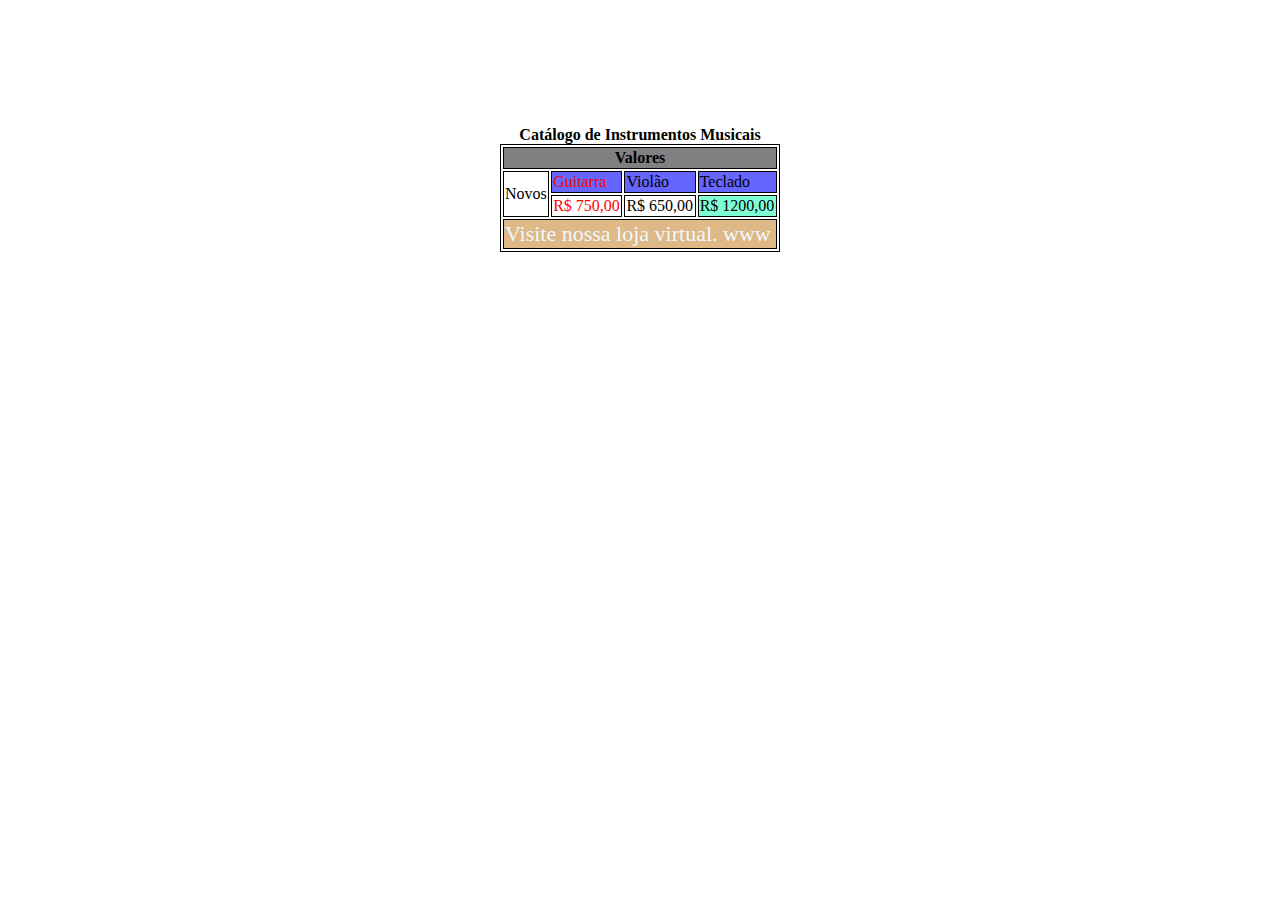
<file: atividade-tabela/index.html>
<!DOCTYPE html>
<html lang="pt-br">

<head>
    <meta charset="UTF-8">
    <meta name="viewport" content="width=device-width, initial-scale=1.0">
    <link rel="stylesheet" href="style.css">
    <title>Atividade Tabela</title>
</head>

<body>

    <table>
        <caption>Catálogo de Instrumentos Musicais</caption>
        <thead>
            <tr>
                <th colspan="4">Valores</th>
            </tr>
        </thead>
        <tbody>
            <tr>
                <td rowspan="2">Novos</td>
                <td class="instrumento guitarra">Guitarra</td>
                <td class="instrumento">Violão</td>
                <td class="instrumento" >Teclado</td>
            </tr>
            <tr>
                <td class="guitarra">R&dollar; 750,00</td>
                <td>R&dollar; 650,00</td>
                <td id="valor-teclado">R&dollar; 1200,00</td>
            </tr>
        </tbody>
        <tfoot>
            <td colspan="4" id="rodape">Visite nossa loja virtual. www</td>
        </tfoot>
    </table>
</body>

</html>
</file>
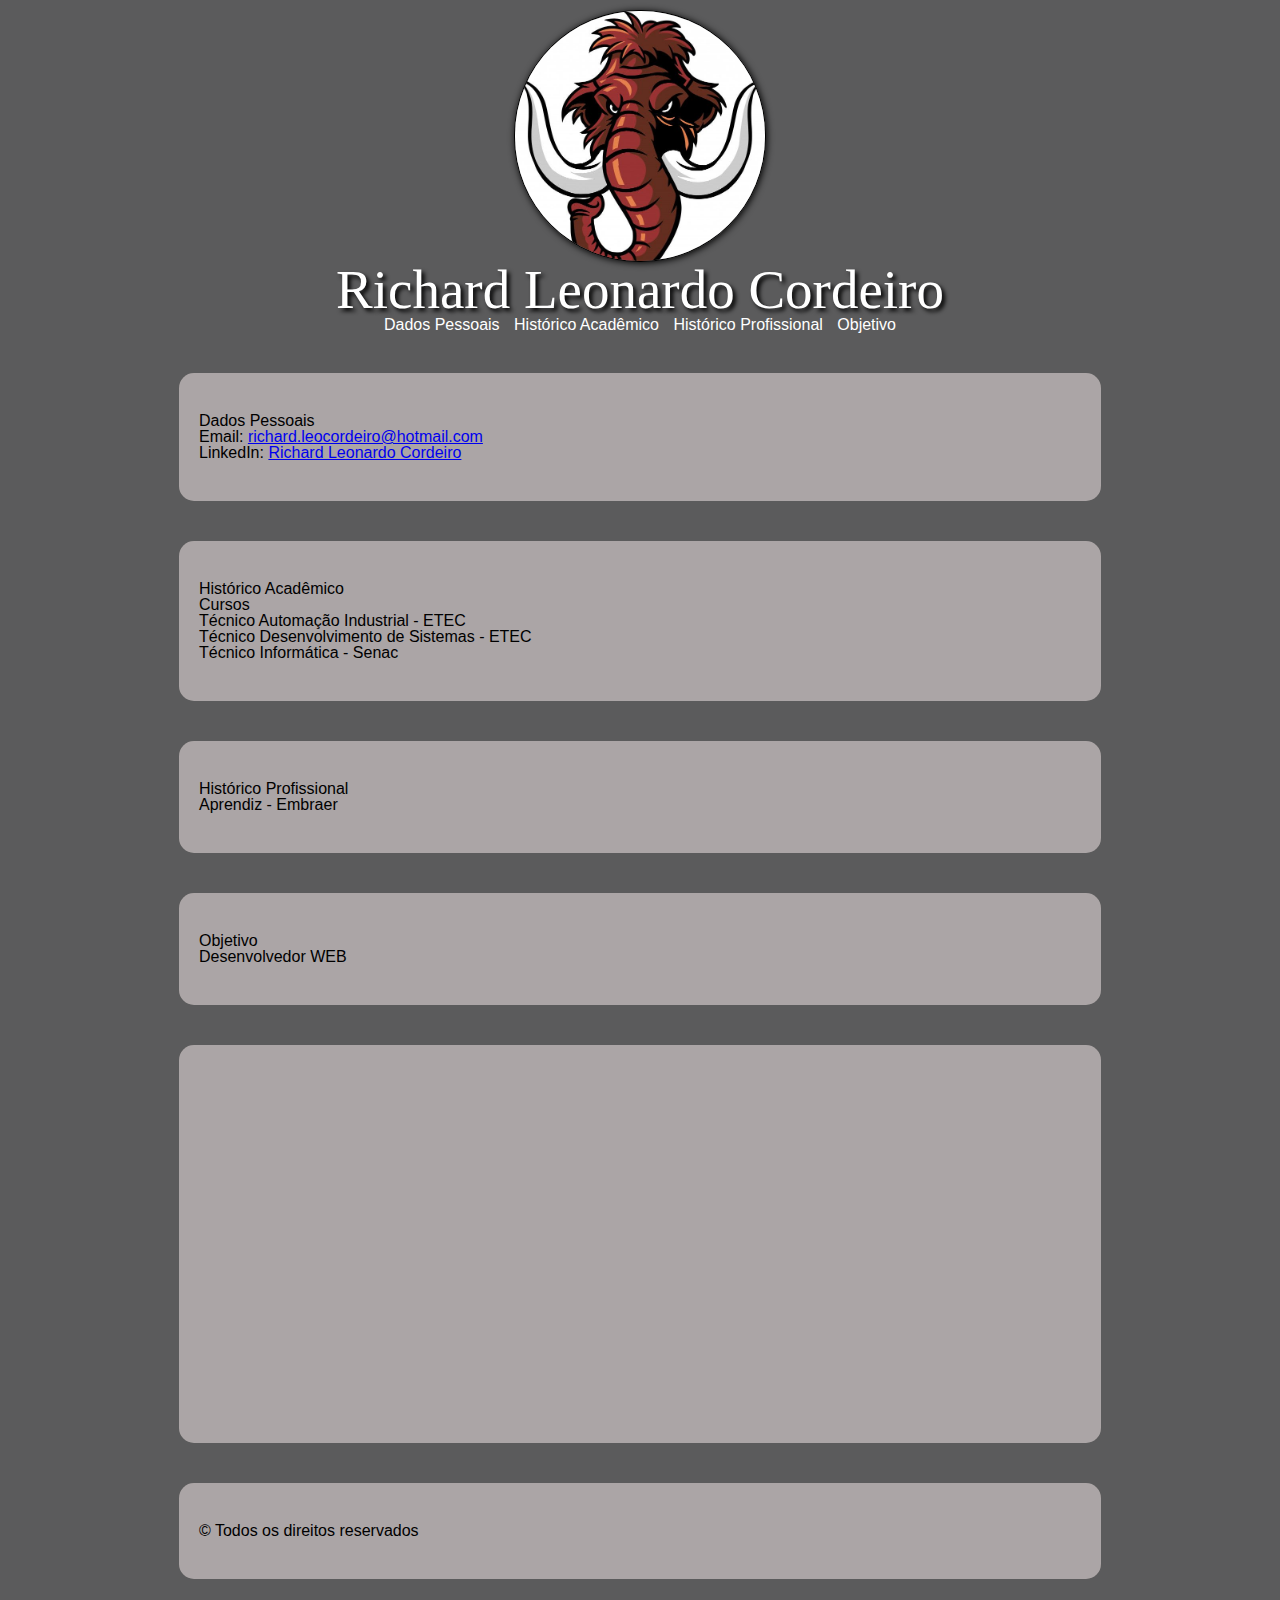
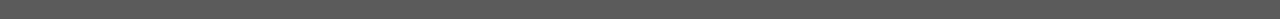
<file: exemplo-curriculo/index.html>
<!DOCTYPE html>
<html lang="en">

<head>
    <meta charset="UTF-8">
    <meta name="viewport" content="width=device-width, initial-scale=1.0">
    <meta name="description" content="Protifólio aula html5">
    <meta name="author" content="Richard Cordeiro">
    <meta name="keywords" content="currículo, emprego, serviço">
    <link rel="shortcut icon" href="src/img/favicon.ico">
    <link rel="stylesheet" href="src/css/resetcss.css">
    <title>Portifólio Richard Cordeiro</title>
    <style>
        @import url('https://fonts.googleapis.com/css2?family=Roboto&display=swap');

        body{
            background-color: #5b5b5c;
            font-family: Arial, Helvetica, sans-serif;
            margin: 10px;
            background-image: url();
        }

        header{
            margin-bottom: 40px;
        }
        header h1{
            color: white;
            font-family: 'Fredoka One', cursive;
            font-size: 55px;
            text-align: center;
            text-shadow: 3px 3px 4px #000;
        }

        ul {
            list-style: none;
        }

        header figure{
            border: 1px solid #000;
            width: 250px;
            height: 250px;
            border-radius: 125px;
            margin: 0 auto;
            overflow: hidden;
            box-shadow: 1px 1px 7px #000;
        }
        header figure img{
            width: 250px;
        }

        header nav{
            text-align: center;
        }

        header nav a{
            color: white;
            text-decoration: none;
            padding: 5px;
        }

        header nav a:hover{
            background-color: black;
            text-decoration: underline;
            font-family: "Roboto", sans-serif;
        }

        section,footer,aside{
            width: 70%;
            margin: 0 auto;
            margin-bottom: 40px;
            padding: 40px 20px;
            background-color: rgba(207, 198, 198, 0.699);
            border-radius: 15px;
        }
    </style>
</head>

<body>
    <header>
        <figure>
            <img src="src/img/mamute.jpg" alt="">
        </figure>
        <h1>Richard Leonardo Cordeiro</h1>
        <nav>
            <a href="#dados-pessoais">Dados Pessoais</a>
            <a href="#historico-acad">Histórico Acadêmico</a>
            <a href="#historico-prof">Histórico Profissional</a>
            <a href="#objetivo">Objetivo</a>
        </nav>
    </header>
    <section id="dados-pessoais">
        <h2>Dados Pessoais</h2>
        <ul>
            <li>
                <p><strong>Email: </strong><a
                        href="mailto:richard.leocordeiro@hotmail.com">richard.leocordeiro@hotmail.com</a></p>
            </li>
            <li>
                <p><strong>LinkedIn: </strong><a href="https://www.linkedin.com/in/richard-leonardo-cordeiro-166b5624b/"
                        target="_blank">Richard Leonardo Cordeiro</a></p>
            </li>
        </ul>
    </section>
    <section id="historico-acad">
        <h2>Histórico Acadêmico</h2>
        <h3>Cursos</h3>
        <ul>
            <p>
                <li>Técnico Automação Industrial - ETEC</li>
            </p>
            <p>
                <li>Técnico Desenvolvimento de Sistemas - ETEC</li>
            </p>
            <p>
                <li>Técnico Informática - Senac</li>
            </p>
        </ul>
    </section>
    <section id="historico-prof">
        <h2>Histórico Profissional</h2>
        <p>Aprendiz - Embraer</p>
    </section>
    <section id="Objetivo">
        <h2>Objetivo</h2>
        <p>Desenvolvedor WEB</p>
    </section>

    <aside>
        <iframe width="560" height="315" src="https://www.youtube.com/embed/8en9lAfU580?si=gwMnIp4nHx90dLPR" title="YouTube video player" frameborder="0" allow="accelerometer; autoplay; clipboard-write; encrypted-media; gyroscope; picture-in-picture; web-share" allowfullscreen></iframe>
    </aside>
    <footer>
        &COPY; Todos os direitos reservados
    </footer>
</body>

</html>
</file>
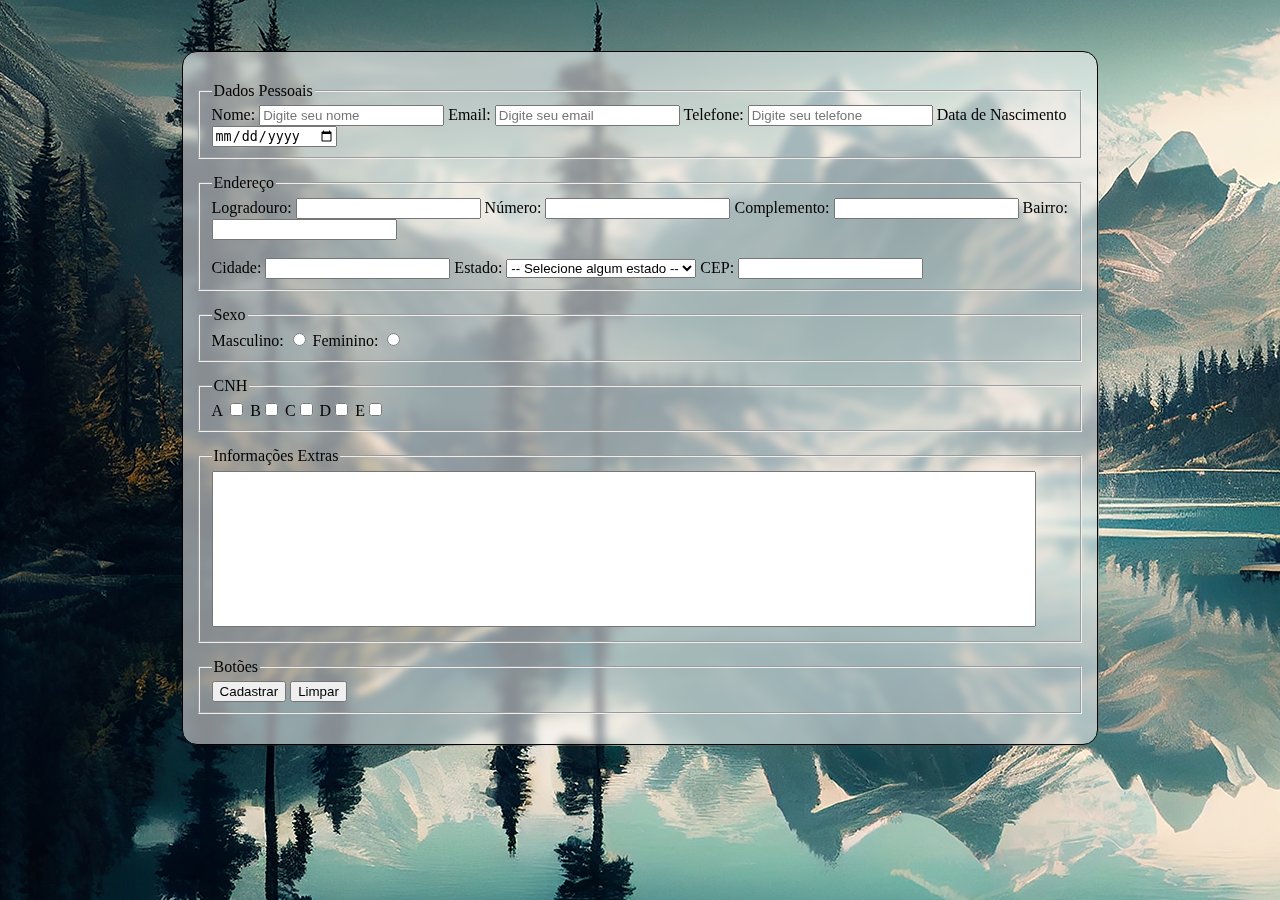
<file: form/index.html>
<!DOCTYPE html>
<html lang="pt-br">

<head>
    <meta charset="UTF-8">
    <meta name="viewport" content="width=device-width, initial-scale=1.0">
    <link rel="stylesheet" href="style.css">
    <title>Exemplo Formulários</title>
</head>

<body>
    <form id="ex-form" method="post">
        <fieldset>
            <legend>Dados Pessoais</legend>
            <label for="nome">Nome: </label>
            <input type="text" name="nome" id="nome" placeholder="Digite seu nome" required>
            <label for="email">Email: </label>
            <input type="email" name="email" id="email" placeholder="Digite seu email" required>
            <label for="tel">Telefone: </label>
            <input type="email" name="tel" id="tel" placeholder="Digite seu telefone" required>
            <label for="nasc">Data de Nascimento</label>
            <input type="date" name="nasc" id="nasc" required>
        </fieldset>
        <fieldset>
            <legend>Endereço</legend>

            <label for="logradouro">Logradouro:</label>
            <input type="text" id="logradouro" name="logradouro" required>

            <label for="numero">Número:</label>
            <input type="text" id="numero" name="numero" required>

            <label for="complemento">Complemento:</label>
            <input type="text" id="complemento" name="complemento">

            <label for="bairro">Bairro:</label>
            <input type="text" id="bairro" name="bairro" required><br><br>

            <label for="cidade">Cidade:</label>
            <input type="text" id="cidade" name="cidade" required>

            <label for="estado">Estado: </label>
            <select name="estado" id="estado" required>
                <option value="null">-- Selecione algum estado --</option>
                <option value="SP">São Paulo</option>
                <option value="RJ">Rio de Janeiro</option>
                <option value="MG">Minas Gerais</option>
            </select>

            <label for="cep">CEP:</label>
            <input type="text" id="cep" name="cep" required>
        </fieldset>

        <fieldset>
            <legend>Sexo</legend>
            <label for="sexo">Masculino: </label>
            <input type="radio" name="sexo" id="M" required>
            <label for="sexo">Feminino: </label>
            <input type="radio" name="sexo" id="F" required><br>
        </fieldset>

        <fieldset>
            <legend>CNH</legend>

            <label for="a">A</label>
            <input type="checkbox" id="a" name="A" value="A">

            <label for="b">B</label><input type="checkbox" id="b" name="B" value="B">

            <label for="c">C</label><input type="checkbox" id="c" name="C" value="C">

            <label for="d">D</label><input type="checkbox" id="d" name="D" value="D">

            <label for="e">E</label><input type="checkbox" id="e" name="E" value="E">
        </fieldset>

        <fieldset>
            <legend>Informações Extras</legend>
            <textarea name="information" id="" cols="100" rows="10" style="resize: none;"></textarea>
        </fieldset>

        <fieldset>
            <legend>Botões</legend>
            <input type="submit" value="Cadastrar">
            <input type="reset" value="Limpar">
        </fieldset>

    </form>
</body>

</html>
</file>
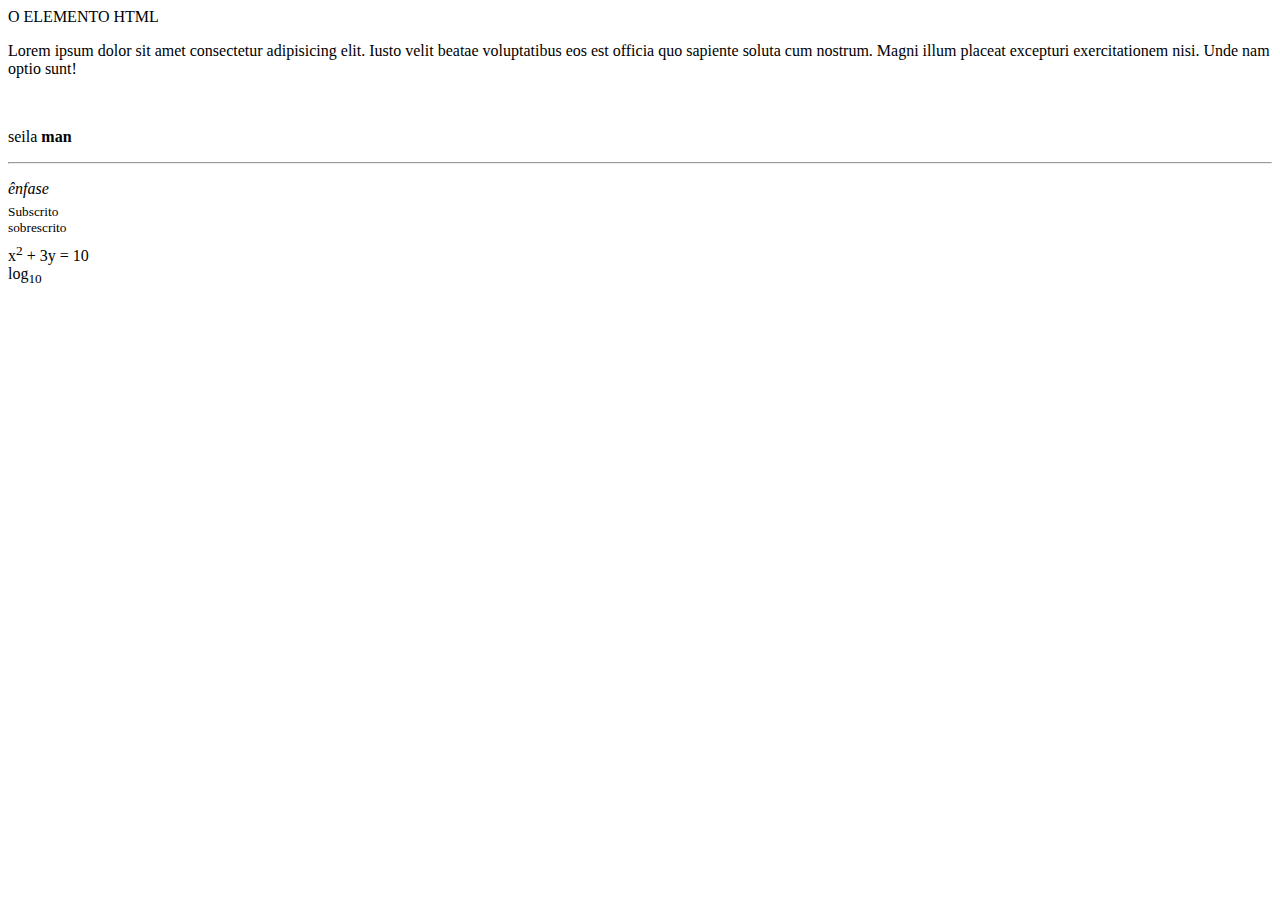
<file: primeiro-exemplo/index.html>
<!-- COM ISSO VOCÊ DIZ A QUALQUER NAVEGADOR O TIPO DE DOCUMENTO -->
<!DOCTYPE html>
O ELEMENTO HTML
<html lang="en">
<head>
    <meta charset="UTF-8">
    <meta name="viewport" content="width=device-width, initial-scale=1.0">
    <title>Titulo da página</title>
</head>
<body>
    <p>Lorem ipsum dolor sit amet consectetur adipisicing elit. Iusto velit beatae voluptatibus eos est officia quo sapiente soluta cum nostrum. Magni illum placeat excepturi exercitationem nisi. Unde nam optio sunt!</p>
    <br />
    <p>seila <strong>man</strong></p>
    <hr />
    <p>
        <em>ênfase</em><br>
        <sub>Subscrito</sub><br>
        <sup>sobrescrito</sup><br>
        x<sup>2</sup> + 3y = 10<br>
        log<sub>10</sub>
    </p>
</body>
</html>
</file>
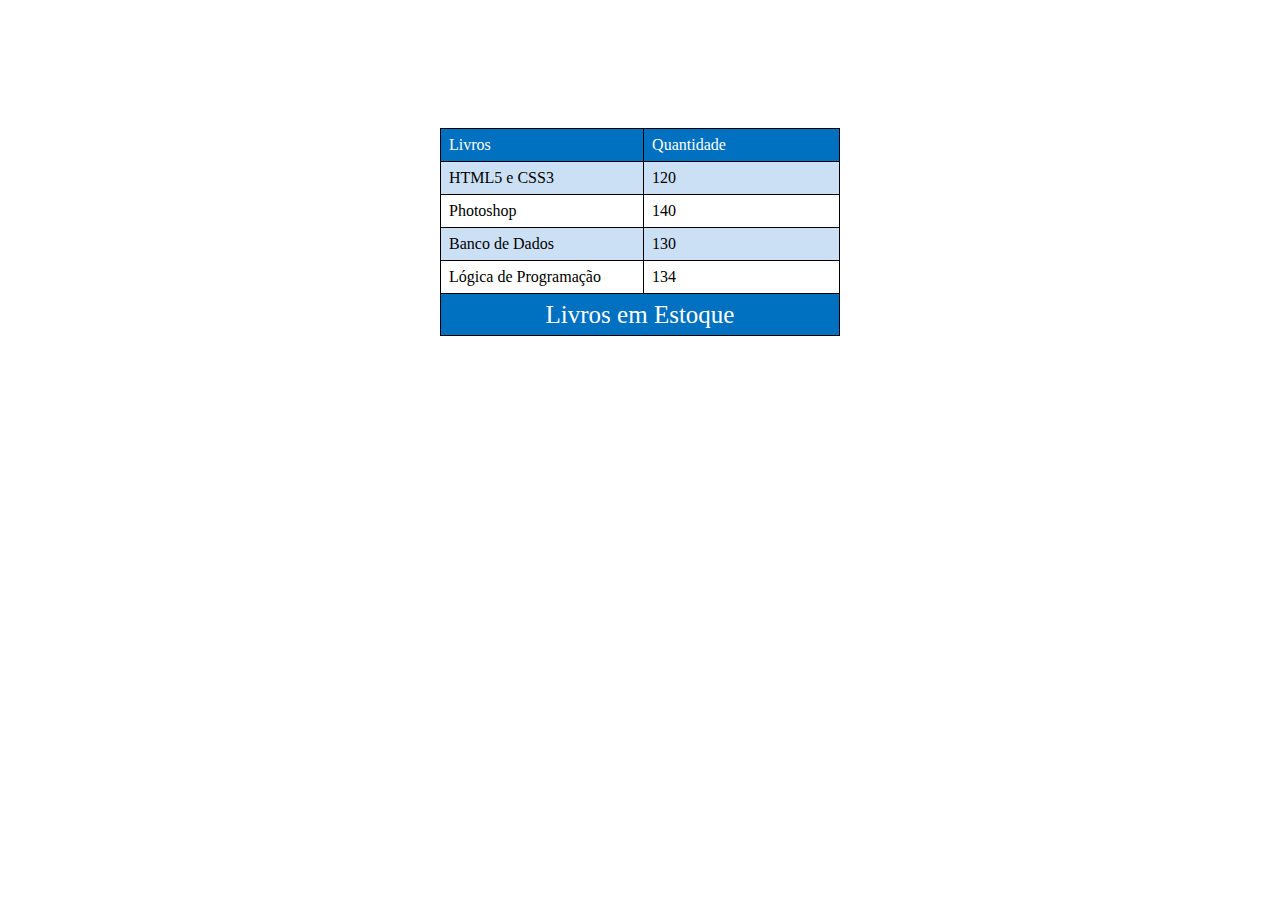
<file: tabelas/index.html>
<!DOCTYPE html>
<html lang="pt-br">

<head>
    <meta charset="UTF-8">
    <meta name="viewport" content="width=device-width, initial-scale=1.0">
    <title>Exemplo Tabelas</title>
    <link rel="stylesheet" href="src/css/resetcss.css">
    <link rel="stylesheet" href="src/css/style.css">
</head>

<body>
    <h1>

    </h1>
    <table>
        <thead> <!-- Cabeçalho da tabela -->
            <tr>
                <th>Livros</th>
                <th>Quantidade</th>
            </tr>
        </thead>
        <tbody>
            <tr>
                <td>HTML5 e CSS3</td>
                <td>120</td>
            </tr>
            <tr>
                <td>Photoshop</td>
                <td>140</td>
            </tr>
            <tr>
                <td>Banco de Dados</td>
                <td>130</td>
            </tr>
            <tr>
                <td>Lógica de Programação</td>
                <td>134 </td>
            </tr>
        </tbody>
        <tfoot>
            <tr>
                <td colspan="2">
                    Livros em Estoque
                </td>
            </tr>
        </tfoot>
    </table>
</body>

</html>
</file>
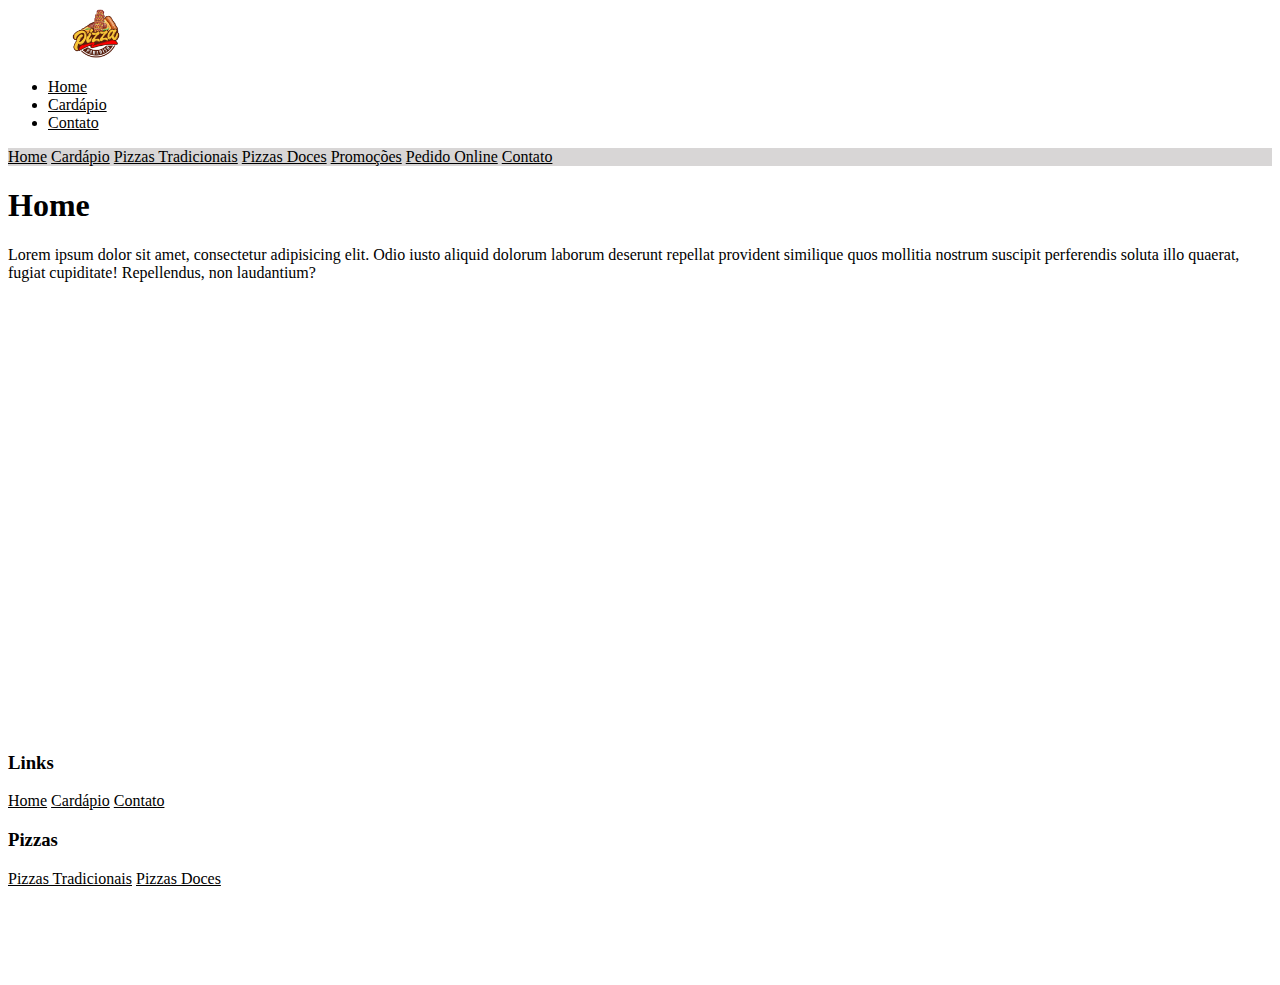
<file: Bootstrap/Atividade_bootstrap/index.html>
<!DOCTYPE html>
<html lang="en">

<head>
    <meta charset="UTF-8">
    <meta name="viewport" content="width=device-width, initial-scale=1.0">
    <title>Document</title>
    <link rel="stylesheet" href="https://cdn.jsdelivr.net/npm/bootstrap@4.6.2/dist/css/bootstrap.min.css"
        integrity="sha384-xOolHFLEh07PJGoPkLv1IbcEPTNtaed2xpHsD9ESMhqIYd0nLMwNLD69Npy4HI+N" crossorigin="anonymous">
    <link rel="stylesheet" href="css/style.css">
</head>

<body>
    <div class="container-fluid" style="padding: 0;">
        <div class="row" id="header">
            <div class="d-flex justify-content-between bg-danger col-sm-12">
                <img src="img/logo.png" class="img p-2 bd-highlight" alt="">
                <ul class="nav p-2 bd-highlight">

                    <li class="nav-item">
                        <a class="nav-link active" href="#">Home</a>
                    </li>
                    <li class="nav-item">
                        <a class="nav-link" href="#cardapio">Cardápio</a>
                    </li>

                    <li class="nav-item">
                        <a class="nav-link" href="#contato">Contato</a>
                    </li>
                </ul>
            </div>
        </div>


        <div class="row principal">
            <div class="col-sm-3 menu">
                <nav class="nav flex-column">
                    <a class="nav-link active" href="#">Home</a>
                    <a class="nav-link" href="#cardapio">Cardápio</a>
                    <a class="nav-link" href="#pizzas-trad">Pizzas Tradicionais</a>
                    <a class="nav-link" href="#pizzas-doce">Pizzas Doces</a>
                    <a class="nav-link" href="#promocoes">Promoções</a>
                    <a class="nav-link" href="#pedido-online">Pedido Online</a>
                    <a class="nav-link" href="#contato">Contato</a>

                </nav>
            </div>
            <div class="col-sm-9">
                <main>
                    <h1>Home</h1>
                    <p>Lorem ipsum dolor sit amet, consectetur adipisicing elit. Odio iusto aliquid dolorum laborum
                        deserunt repellat provident similique quos mollitia nostrum suscipit perferendis soluta illo
                        quaerat, fugiat cupiditate! Repellendus, non laudantium?</p>
                </main>
            </div>
        </div>
        <footer class="row">

            <div class="col-sm-6 text-center">
                <h3>Links</h3>
                <a class="nav-link active" href="#">Home</a>
                <a class="nav-link" href="#cardapio">Cardápio</a>
                <a class="nav-link" href="#contato">Contato</a>

            </div>
            <div class="col-sm-6 text-center">
                <h3>Pizzas</h3>
                <a class="nav-link" href="#pizzas-trad">Pizzas Tradicionais</a>
                <a class="nav-link" href="#pizzas-doce">Pizzas Doces</a>
            </div>

        </footer>
    </div>

    <script src="https://cdn.jsdelivr.net/npm/jquery@3.5.1/dist/jquery.slim.min.js"
        integrity="sha384-DfXdz2htPH0lsSSs5nCTpuj/zy4C+OGpamoFVy38MVBnE+IbbVYUew+OrCXaRkfj"
        crossorigin="anonymous"></script>
    <script src="https://cdn.jsdelivr.net/npm/popper.js@1.16.1/dist/umd/popper.min.js"
        integrity="sha384-9/reFTGAW83EW2RDu2S0VKaIzap3H66lZH81PoYlFhbGU+6BZp6G7niu735Sk7lN"
        crossorigin="anonymous"></script>
    <script src="https://cdn.jsdelivr.net/npm/bootstrap@4.6.2/dist/js/bootstrap.min.js"
        integrity="sha384-+sLIOodYLS7CIrQpBjl+C7nPvqq+FbNUBDunl/OZv93DB7Ln/533i8e/mZXLi/P+"
        crossorigin="anonymous"></script>
</body>

</html>
</file>
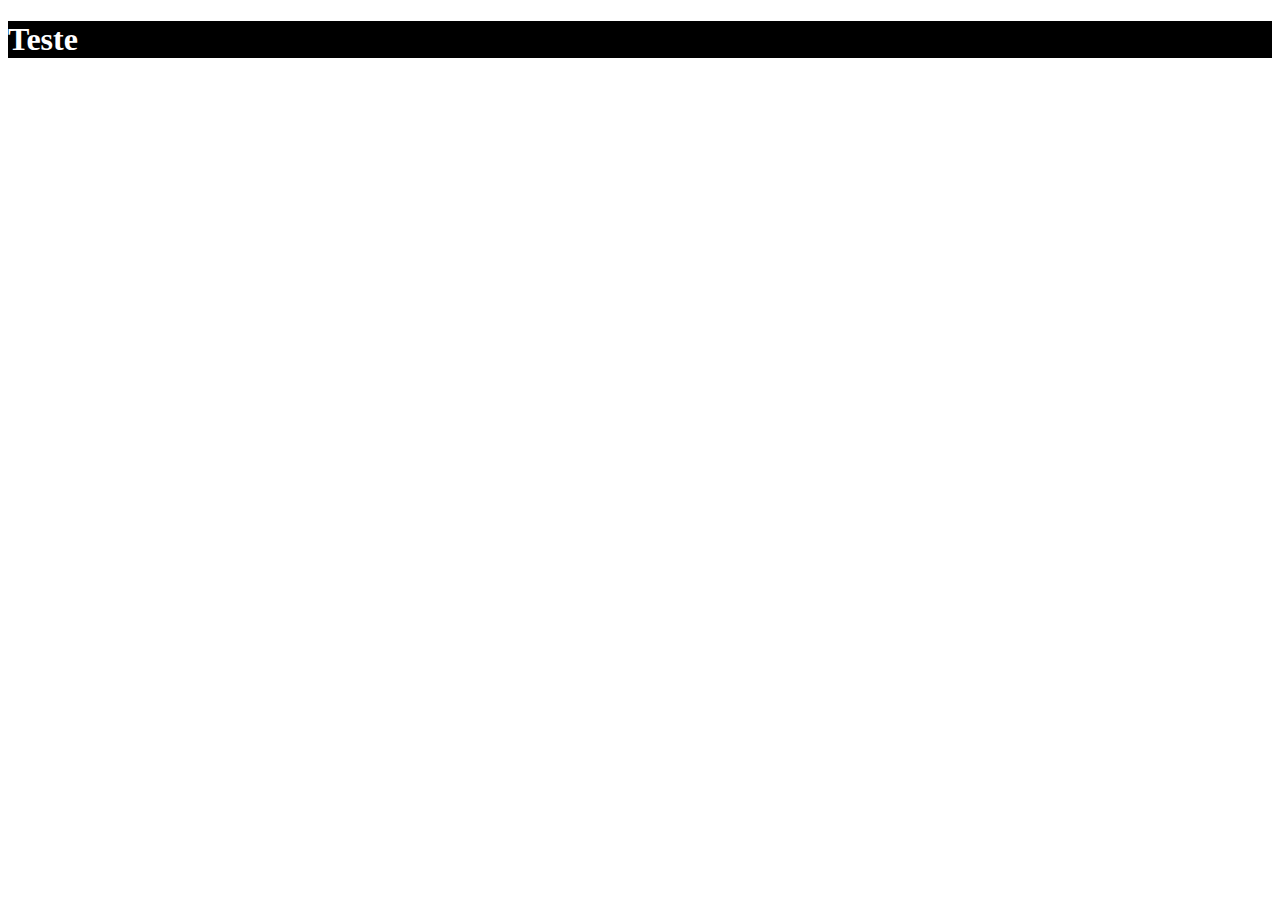
<file: Bootstrap/breakpoints/index.html>
<!DOCTYPE html>
<html lang="pt-br">
<head>
    <meta charset="UTF-8">
    <meta name="viewport" content="width=device-width, initial-scale=1.0">
    <title>Breakpoints</title>
    <link rel="stylesheet" href="https://cdn.jsdelivr.net/npm/bootstrap@4.6.2/dist/css/bootstrap.min.css"
        integrity="sha384-xOolHFLEh07PJGoPkLv1IbcEPTNtaed2xpHsD9ESMhqIYd0nLMwNLD69Npy4HI+N" crossorigin="anonymous">
    <link rel="stylesheet" href="css/style.css">
</head>
<body>
    <div class="container">
        <h1>Teste</h1>
    </div>
    <script src="https://cdn.jsdelivr.net/npm/jquery@3.5.1/dist/jquery.slim.min.js"
        integrity="sha384-DfXdz2htPH0lsSSs5nCTpuj/zy4C+OGpamoFVy38MVBnE+IbbVYUew+OrCXaRkfj"
        crossorigin="anonymous"></script>
    <script src="https://cdn.jsdelivr.net/npm/popper.js@1.16.1/dist/umd/popper.min.js"
        integrity="sha384-9/reFTGAW83EW2RDu2S0VKaIzap3H66lZH81PoYlFhbGU+6BZp6G7niu735Sk7lN"
        crossorigin="anonymous"></script>
    <script src="https://cdn.jsdelivr.net/npm/bootstrap@4.6.2/dist/js/bootstrap.min.js"
        integrity="sha384-+sLIOodYLS7CIrQpBjl+C7nPvqq+FbNUBDunl/OZv93DB7Ln/533i8e/mZXLi/P+"
        crossorigin="anonymous"></script>
</body>
</html>
</file>
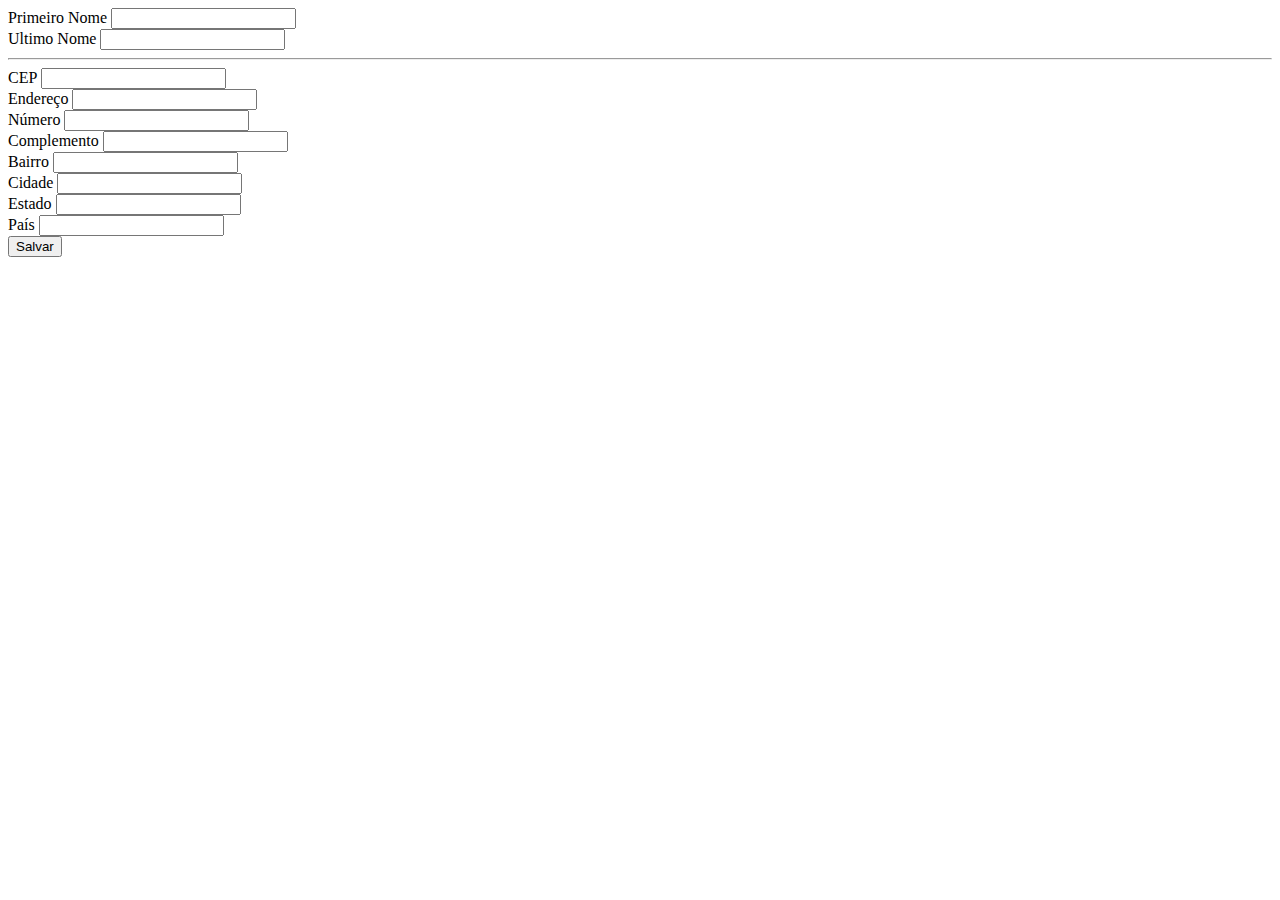
<file: Bootstrap/Desafio-formulario/index.html>
<!DOCTYPE html>
<html lang="en">

<head>
    <meta charset="UTF-8">
    <meta name="viewport" content="width=device-width, initial-scale=1.0">
    <link rel="stylesheet" href="https://cdn.jsdelivr.net/npm/bootstrap@4.6.2/dist/css/bootstrap.min.css"
        integrity="sha384-xOolHFLEh07PJGoPkLv1IbcEPTNtaed2xpHsD9ESMhqIYd0nLMwNLD69Npy4HI+N" crossorigin="anonymous">
    <title>Document</title>
</head>

<body>
    <div class="container">
        <form>
            <div class="form-row">
                <div class="col form-group">
                    <label for="first-name">Primeiro Nome</label>
                    <input type="text" name="first-name" id="first-name" class="form-control" required>
                </div>
                <div class="col form-group">
                    <label for="last-name">Ultimo Nome</label>
                    <input type="text" name="last-name" id="last-name" class="form-control" required>
                </div>
            </div>
            <hr>
            <div class="form-row">
                <div class="col-md-3 form-group">
                    <label for="CEP">CEP</label>
                    <input type="text" name="CEP" id="CEP" class="form-control" required>
                </div>
            </div>
            <div class="form-row">
                <div class="col-md-9 form-group">
                    <label for="endereco">Endereço</label>
                    <input type="text" name="endereco" id="endereco" class="form-control" required>
                </div>
                <div class="col-md-3 form-group">
                    <label for="numero">Número</label>
                    <input type="text" name="numero" id="numero" class="form-control" required>
                </div>
            </div>
            <div class="form-row">
                <div class="col-md-6 form-group">
                    <label for="complemento">Complemento</label>
                    <input type="text" name="complemento" id="complemento" class="form-control" required>
                </div>
                <div class="col-md-6 form-group">
                    <label for="bairro">Bairro</label>
                    <input type="text" name="bairro" id="bairro" class="form-control" required>
                </div>
            </div>
            <div class="form-row">
                <div class="col-md-4 form-group">
                    <label for="cidade">Cidade</label>
                    <input type="text" name="cidade" id="cidade" class="form-control" required>
                </div>
                <div class="col-md-4 form-group">
                    <label for="estado">Estado</label>
                    <input type="text" name="estado" id="estado" class="form-control" required>
                </div>
                <div class="col-md-4 form-group">
                    <label for="pais">País</label>
                    <input type="text" name="pais" id="pais" class="form-control" required>
                </div>
            </div>
            <div class="form-row">
                <div class="col form-group">

                    <button class="btn btn-primary form-control">Salvar</button>
                </div>
            </div>
        </form>
    </div>

    <script src="https://cdn.jsdelivr.net/npm/jquery@3.5.1/dist/jquery.slim.min.js"
        integrity="sha384-DfXdz2htPH0lsSSs5nCTpuj/zy4C+OGpamoFVy38MVBnE+IbbVYUew+OrCXaRkfj"
        crossorigin="anonymous"></script>
    <script src="https://cdn.jsdelivr.net/npm/popper.js@1.16.1/dist/umd/popper.min.js"
        integrity="sha384-9/reFTGAW83EW2RDu2S0VKaIzap3H66lZH81PoYlFhbGU+6BZp6G7niu735Sk7lN"
        crossorigin="anonymous"></script>
    <script src="https://cdn.jsdelivr.net/npm/bootstrap@4.6.2/dist/js/bootstrap.min.js"
        integrity="sha384-+sLIOodYLS7CIrQpBjl+C7nPvqq+FbNUBDunl/OZv93DB7Ln/533i8e/mZXLi/P+"
        crossorigin="anonymous"></script>
</body>

</html>
</file>
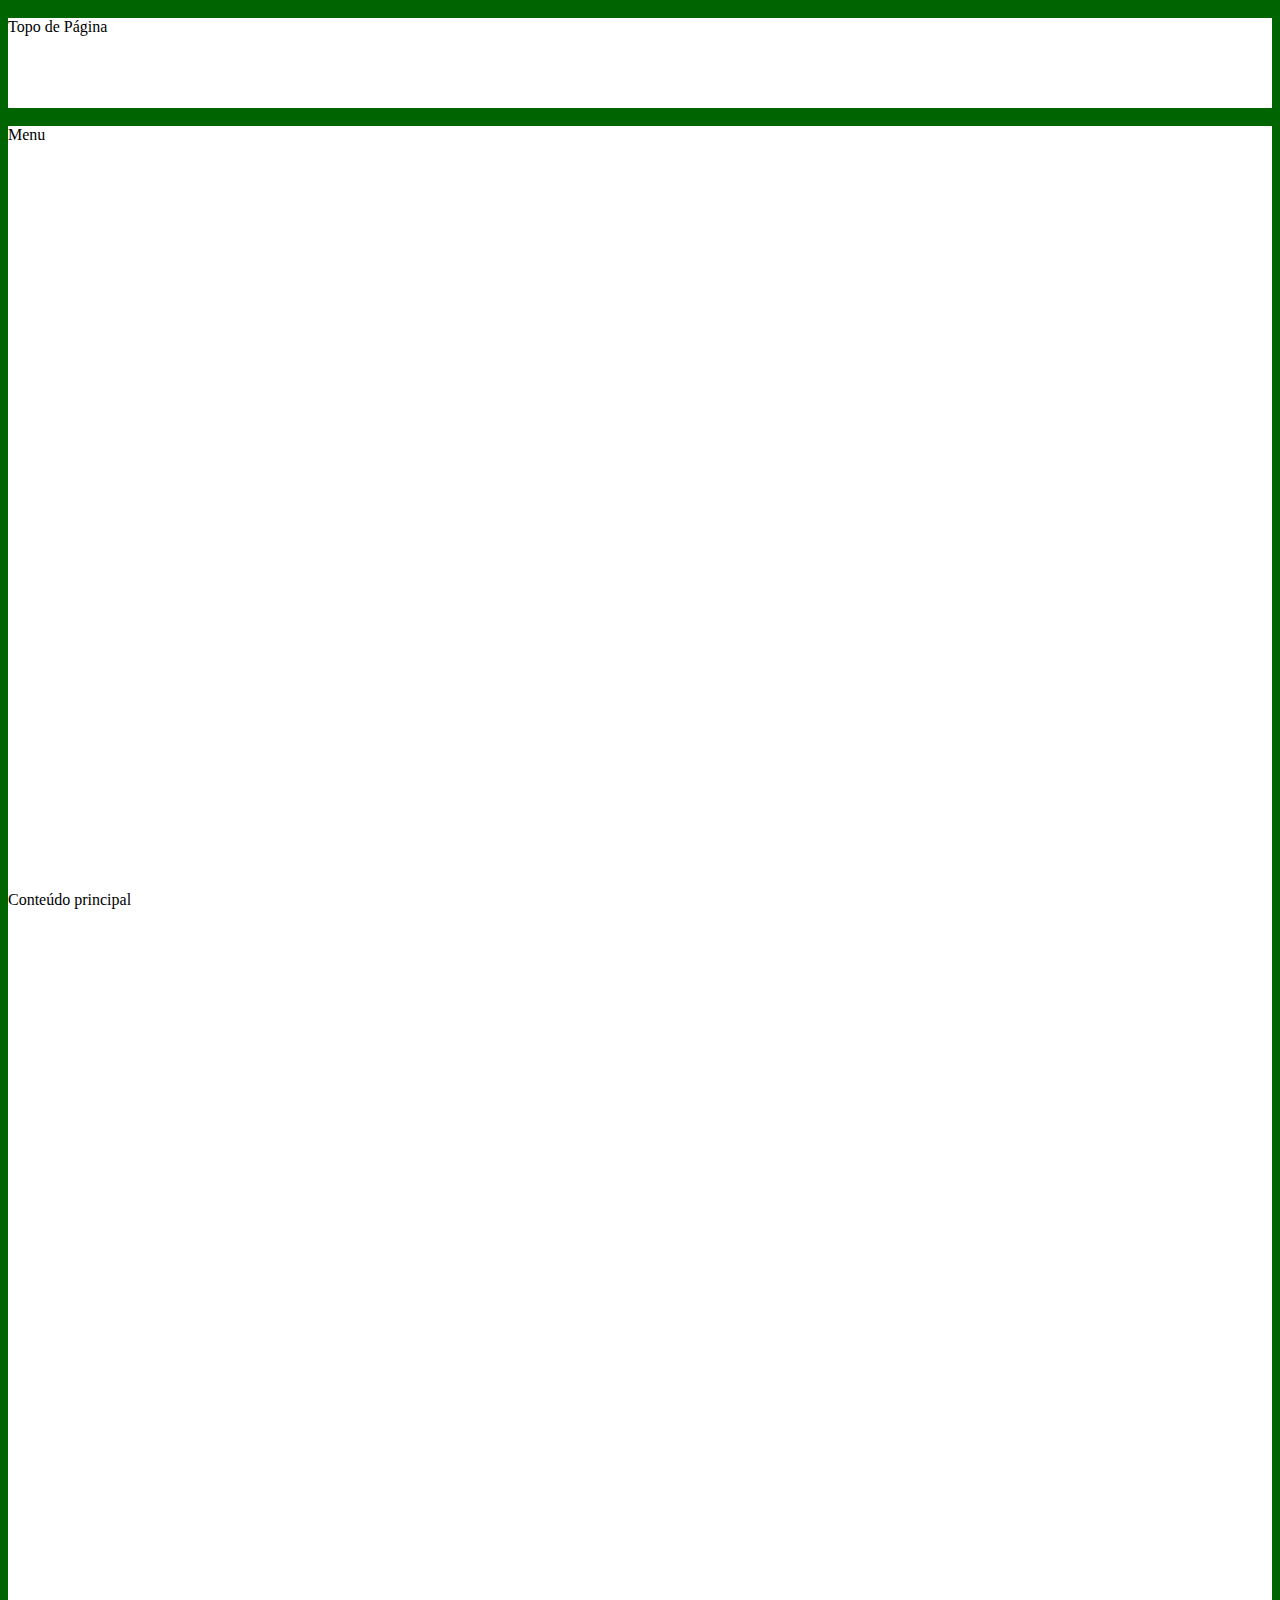
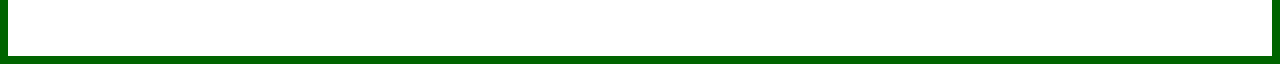
<file: Bootstrap/GRID/index.html>
<!DOCTYPE html>
<html lang="pt-br">

<head>
    <meta charset="UTF-8">
    <meta name="viewport" content="width=device-width, initial-scale=1.0">
    <title>Grid</title>
    <link rel="stylesheet" href="https://cdn.jsdelivr.net/npm/bootstrap@4.6.2/dist/css/bootstrap.min.css"
        integrity="sha384-xOolHFLEh07PJGoPkLv1IbcEPTNtaed2xpHsD9ESMhqIYd0nLMwNLD69Npy4HI+N" crossorigin="anonymous">
    <link rel="stylesheet" href="css/style.css">
</head>

<body>
    <div class="container">
        <div class="row">
            <div class="col">
                <header class="header">Topo de Página</header>
            </div>
        </div>
        <div class="row">
            <div class="col-3">
                <nav>Menu</nav>
            </div>
            <div class="col-9">
                <main>Conteúdo principal</main>
            </div>
        </div>
    </div>



    <script src="https://cdn.jsdelivr.net/npm/jquery@3.5.1/dist/jquery.slim.min.js"
        integrity="sha384-DfXdz2htPH0lsSSs5nCTpuj/zy4C+OGpamoFVy38MVBnE+IbbVYUew+OrCXaRkfj"
        crossorigin="anonymous"></script>
    <script src="https://cdn.jsdelivr.net/npm/popper.js@1.16.1/dist/umd/popper.min.js"
        integrity="sha384-9/reFTGAW83EW2RDu2S0VKaIzap3H66lZH81PoYlFhbGU+6BZp6G7niu735Sk7lN"
        crossorigin="anonymous"></script>
    <script src="https://cdn.jsdelivr.net/npm/bootstrap@4.6.2/dist/js/bootstrap.min.js"
        integrity="sha384-+sLIOodYLS7CIrQpBjl+C7nPvqq+FbNUBDunl/OZv93DB7Ln/533i8e/mZXLi/P+"
        crossorigin="anonymous"></script>
</body>

</html>
</file>
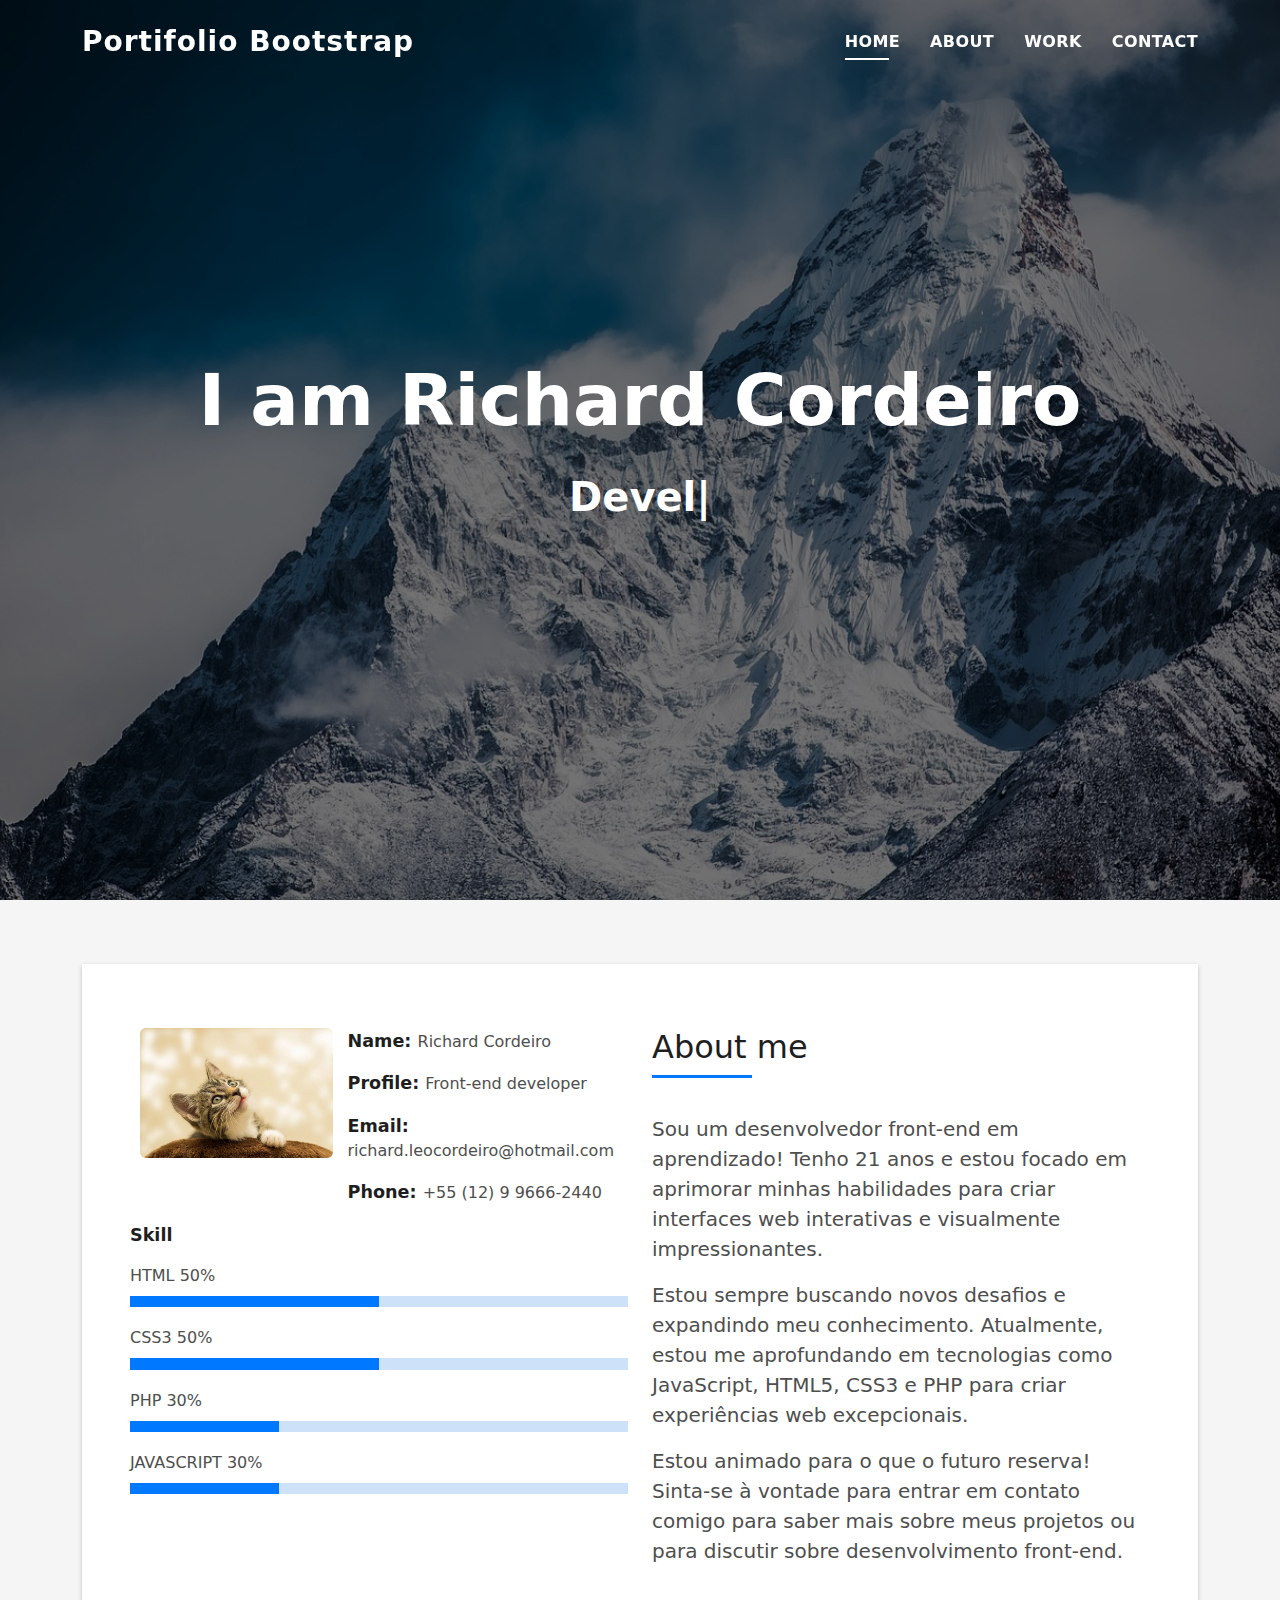
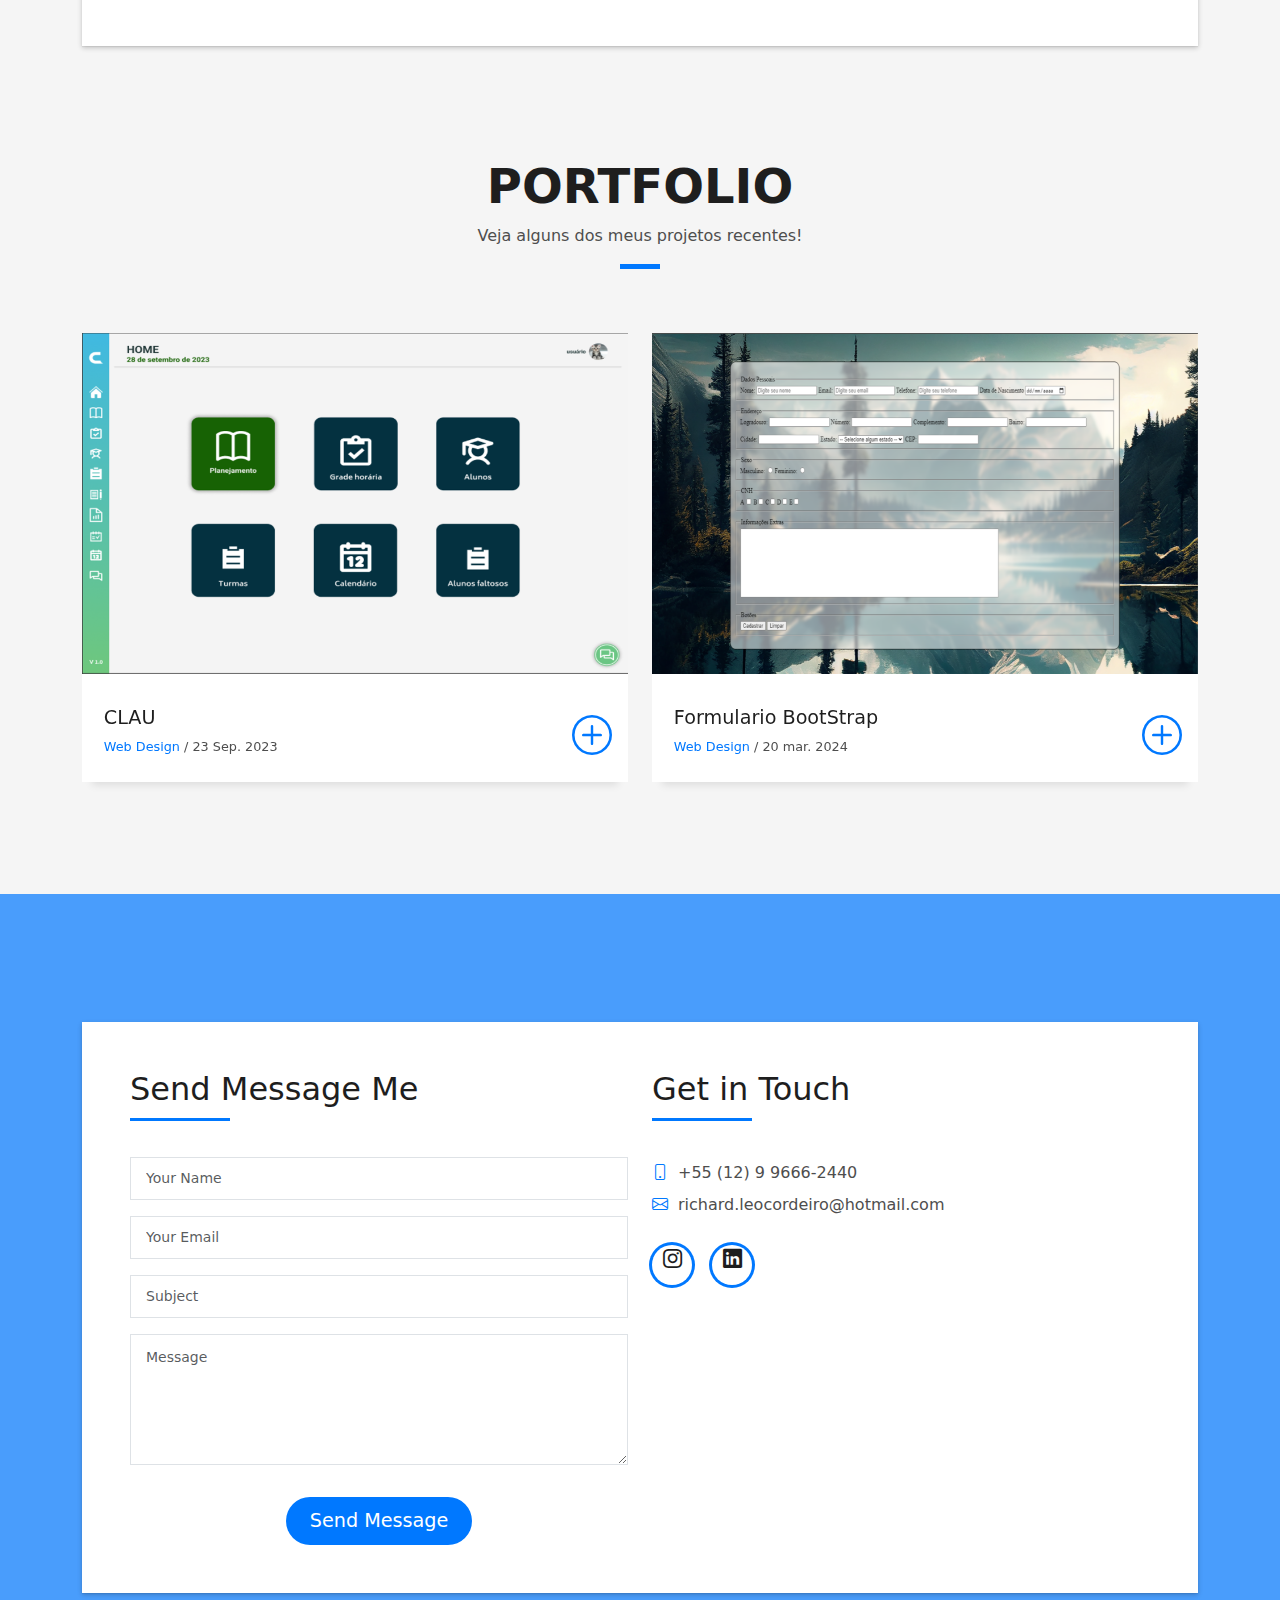
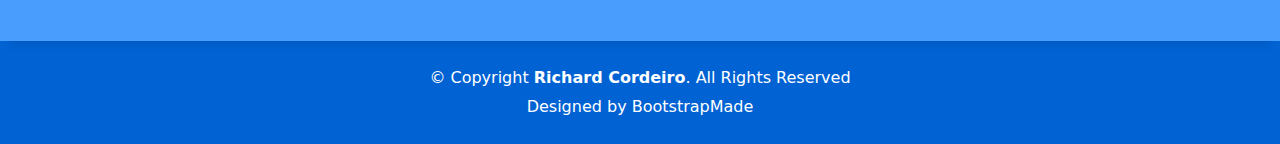
<file: Bootstrap/Portifolio Bootstrap/index.html>
<!DOCTYPE html>
<html lang="en">

<head>
  <meta charset="utf-8">
  <meta content="width=device-width, initial-scale=1.0" name="viewport">

  <title>Portfolio Bootstrap</title>
  <meta content="" name="description">
  <meta content="" name="keywords">

  <!-- Favicons -->
  <link href="assets/img/favicon.png" rel="icon">
  <link href="assets/img/apple-touch-icon.png" rel="apple-touch-icon">

  <!-- Vendor CSS Files -->
  <link href="assets/vendor/bootstrap/css/bootstrap.min.css" rel="stylesheet">
  <link href="assets/vendor/bootstrap-icons/bootstrap-icons.css" rel="stylesheet">
  <link href="assets/vendor/glightbox/css/glightbox.min.css" rel="stylesheet">
  <link href="assets/vendor/swiper/swiper-bundle.min.css" rel="stylesheet">

  <!-- Template Main CSS File -->
  <link href="assets/css/style.css" rel="stylesheet">


</head>

<body>

  <!-- ======= Header ======= -->
  <header id="header" class="fixed-top">
    <div class="container d-flex align-items-center justify-content-between">

      <h1 class="logo"><a href="index.html">Portifolio Bootstrap</a></h1>
      <!-- Uncomment below if you prefer to use an image logo -->
      <!-- <a href="index.html" class="logo"><img src="assets/img/logo.png" alt="" class="img-fluid"></a>-->

      <nav id="navbar" class="navbar">
        <ul>
          <li><a class="nav-link scrollto active" href="#hero">Home</a></li>
          <li><a class="nav-link scrollto" href="#about">About</a></li>
          <li><a class="nav-link scrollto " href="#work">Work</a></li>
          <li><a class="nav-link scrollto" href="#contact">Contact</a></li>
        </ul>
        <i class="bi bi-list mobile-nav-toggle"></i>
      </nav><!-- .navbar -->

    </div>
  </header><!-- End Header -->

  <!-- ======= Hero Section ======= -->
  <div id="hero" class="hero route bg-image" style="background-image: url(assets/img/bg.jpg)">
    <div class="overlay-itro"></div>
    <div class="hero-content display-table">
      <div class="table-cell">
        <div class="container">
          <!--<p class="display-6 color-d">Hello, world!</p>-->
          <h1 class="hero-title mb-4">I am Richard Cordeiro</h1>
          <p class="hero-subtitle"><span class="typed" data-typed-items="Developer"></span></p>
          <!-- <p class="pt-3"><a class="btn btn-primary btn js-scroll px-4" href="#about" role="button">Learn More</a></p> -->
        </div>
      </div>
    </div>
  </div><!-- End Hero Section -->

  <main id="main">

    <!-- ======= About Section ======= -->
    <section id="about" class="about-mf sect-pt4 route">
      <div class="container">
        <div class="row">
          <div class="col-sm-12">
            <div class="box-shadow-full">
              <div class="row">
                <div class="col-md-6">
                  <div class="row">
                    <div class="col-sm-6 col-md-5">
                      <div class="about-img">
                        <img src="assets/img/gato.jpg" class="img-fluid rounded b-shadow-a" alt="">
                      </div>
                    </div>
                    <div class="col-sm-6 col-md-7">
                      <div class="about-info">
                        <p><span class="title-s">Name: </span> <span>Richard Cordeiro</span></p>
                        <p><span class="title-s">Profile: </span> <span>Front-end developer</span></p>
                        <p><span class="title-s">Email: </span> <span>richard.leocordeiro@hotmail.com</span></p>
                        <p><span class="title-s">Phone: </span> <span>+55 (12) 9 9666-2440</span></p>
                      </div>
                    </div>
                  </div>
                  <div class="skill-mf">
                    <p class="title-s">Skill</p>
                    <span>HTML</span> <span class="pull-right">50%</span>
                    <div class="progress">
                      <div class="progress-bar" role="progressbar" style="width: 50%;" aria-valuenow="50"
                        aria-valuemin="0" aria-valuemax="100"></div>
                    </div>
                    <span>CSS3</span> <span class="pull-right">50%</span>
                    <div class="progress">
                      <div class="progress-bar" role="progressbar" style="width: 50%" aria-valuenow="50"
                        aria-valuemin="0" aria-valuemax="100"></div>
                    </div>
                    <span>PHP</span> <span class="pull-right">30%</span>
                    <div class="progress">
                      <div class="progress-bar" role="progressbar" style="width: 30%" aria-valuenow="30"
                        aria-valuemin="0" aria-valuemax="100"></div>
                    </div>
                    <span>JAVASCRIPT</span> <span class="pull-right">30%</span>
                    <div class="progress">
                      <div class="progress-bar" role="progressbar" style="width: 30%" aria-valuenow="30"
                        aria-valuemin="0" aria-valuemax="100"></div>
                    </div>
                  </div>
                </div>
                <div class="col-md-6">
                  <div class="about-me pt-4 pt-md-0">
                    <div class="title-box-2">
                      <h5 class="title-left">
                        About me
                      </h5>
                    </div>
                    <p class="lead">
                      Sou um desenvolvedor front-end em aprendizado! Tenho 21 anos e estou focado em aprimorar minhas
                      habilidades para criar interfaces web interativas e visualmente impressionantes.
                    </p>
                    <p class="lead">
                      Estou sempre buscando novos desafios e expandindo meu conhecimento. Atualmente, estou me
                      aprofundando em tecnologias como JavaScript, HTML5, CSS3 e PHP para criar experiências web
                      excepcionais.
                    </p>
                    <p class="lead">
                      Estou animado para o que o futuro reserva! Sinta-se à vontade para entrar em contato comigo para
                      saber mais sobre meus projetos ou para discutir sobre desenvolvimento front-end.
                    </p>
                  </div>
                </div>
              </div>
            </div>
          </div>
        </div>
      </div>
    </section><!-- End About Section -->

    <!-- ======= Portfolio Section ======= -->
    <section id="work" class="portfolio-mf sect-pt4 route">
      <div class="container">
        <div class="row">
          <div class="col-sm-12">
            <div class="title-box text-center">
              <h3 class="title-a">
                Portfolio
              </h3>
              <p class="subtitle-a">
                Veja alguns dos meus projetos recentes!
              </p>
              <div class="line-mf"></div>
            </div>
          </div>
        </div>
        <div class="row">
          <div class="col-md-6">
            <div class="work-box">
              <a href="assets/img/WORK-1.png" data-gallery="portfolioGallery" class="portfolio-lightbox">
                <div class="work-img">
                  <img src="assets/img/WORK-1.png" alt="" class="img-fluid">
                </div>
              </a>
              <div class="work-content">
                <div class="row">
                  <div class="col-sm-8">
                    <h2 class="w-title">CLAU</h2>
                    <div class="w-more">
                      <span class="w-ctegory">Web Design</span> / <span class="w-date">23 Sep. 2023</span>
                    </div>
                  </div>
                  <div class="col-sm-4">
                    <div class="w-like">
                      <span class="bi bi-plus-circle"></span>
                    </div>
                  </div>
                </div>
              </div>
            </div>
          </div>
          <div class="col-md-6">
            <div class="work-box">
              <a href="assets/img/form.png" data-gallery="portfolioGallery" class="portfolio-lightbox">
                <div class="work-img">
                  <img src="assets/img/form.png" alt="" class="img-fluid">
                </div>
              </a>
              <div class="work-content">
                <div class="row">
                  <div class="col-sm-8">
                    <h2 class="w-title">Formulario BootStrap</h2>
                    <div class="w-more">
                      <span class="w-ctegory">Web Design</span> / <span class="w-date">20 mar. 2024</span>
                    </div>
                  </div>
                  <div class="col-sm-4">
                    <div class="w-like">
                      <span class="bi bi-plus-circle"></span>
                    </div>
                  </div>
                </div>
              </div>
            </div>
          </div>
          

        </div>
      </div>
    </section><!-- End Portfolio Section -->

   
    <!-- ======= Contact Section ======= -->
    <section id="contact" class="paralax-mf footer-paralax bg-image sect-mt4 route"
      style="background-image: url(assets/img/bg-end.jpg)">
      <div class="overlay-mf"></div>
      <div class="container">
        <div class="row">
          <div class="col-sm-12">
            <div class="contact-mf">
              <div id="contact" class="box-shadow-full">
                <div class="row">
                  <div class="col-md-6">
                    <div class="title-box-2">
                      <h5 class="title-left">
                        Send Message Me
                      </h5>
                    </div>
                    <div>
                      <form action="forms/contact.php" method="post" role="form" class="php-email-form">
                        <div class="row">
                          <div class="col-md-12 mb-3">
                            <div class="form-group">
                              <input type="text" name="name" class="form-control" id="name" placeholder="Your Name"
                                required>
                            </div>
                          </div>
                          <div class="col-md-12 mb-3">
                            <div class="form-group">
                              <input type="email" class="form-control" name="email" id="email" placeholder="Your Email"
                                required>
                            </div>
                          </div>
                          <div class="col-md-12 mb-3">
                            <div class="form-group">
                              <input type="text" class="form-control" name="subject" id="subject" placeholder="Subject"
                                required>
                            </div>
                          </div>
                          <div class="col-md-12">
                            <div class="form-group">
                              <textarea class="form-control" name="message" rows="5" placeholder="Message"
                                required></textarea>
                            </div>
                          </div>
                          <div class="col-md-12 text-center my-3">
                            <div class="loading">Loading</div>
                            <div class="error-message"></div>
                            <div class="sent-message">Your message has been sent. Thank you!</div>
                          </div>
                          <div class="col-md-12 text-center">
                            <button type="submit" class="button button-a button-big button-rouded">Send Message</button>
                          </div>
                        </div>
                      </form>
                    </div>
                  </div>
                  <div class="col-md-6">
                    <div class="title-box-2 pt-4 pt-md-0">
                      <h5 class="title-left">
                        Get in Touch
                      </h5>
                    </div>
                    <div class="more-info">
                      <p class="lead">
                        
                      </p>
                      <ul class="list-ico">
                        <li><span class="bi bi-phone"></span>+55 (12) 9 9666-2440</li>
                        <li><span class="bi bi-envelope"></span>richard.leocordeiro@hotmail.com</li>
                      </ul>
                    </div>
                    <div class="socials">
                      <ul>
                        <li><a href="https://www.instagram.com/inhaiknn/"><span class="ico-circle"><i
                                class="bi bi-instagram"></i></span></a></li>
                        <li><a href="https://www.linkedin.com/in/richard-leonardo-cordeiro-166b5624b/"><span
                              class="ico-circle"><i class="bi bi-linkedin"></i></span></a></li>
                      </ul>
                    </div>
                  </div>
                </div>
              </div>
            </div>
          </div>
        </div>
      </div>
    </section><!-- End Contact Section -->

  </main><!-- End #main -->

  <!-- ======= Footer ======= -->
  <footer>
    <div class="container">
      <div class="row">
        <div class="col-sm-12">
          <div class="copyright-box">
            <p class="copyright">&copy; Copyright <strong>Richard Cordeiro</strong>. All Rights Reserved</p>
            <div class="credits">

              Designed by <a href="https://bootstrapmade.com/">BootstrapMade</a>
            </div>
          </div>
        </div>
      </div>
    </div>
  </footer><!-- End  Footer -->

  <div id="preloader"></div>
  <a href="#" class="back-to-top d-flex align-items-center justify-content-center"><i
      class="bi bi-arrow-up-short"></i></a>

  <!-- Vendor JS Files -->
  <script src="assets/vendor/purecounter/purecounter_vanilla.js"></script>
  <script src="assets/vendor/bootstrap/js/bootstrap.bundle.min.js"></script>
  <script src="assets/vendor/glightbox/js/glightbox.min.js"></script>
  <script src="assets/vendor/swiper/swiper-bundle.min.js"></script>
  <script src="assets/vendor/typed.js/typed.umd.js"></script>
  <script src="assets/vendor/php-email-form/validate.js"></script>

  <!-- Template Main JS File -->
  <script src="assets/js/main.js"></script>

</body>

</html>
</file>
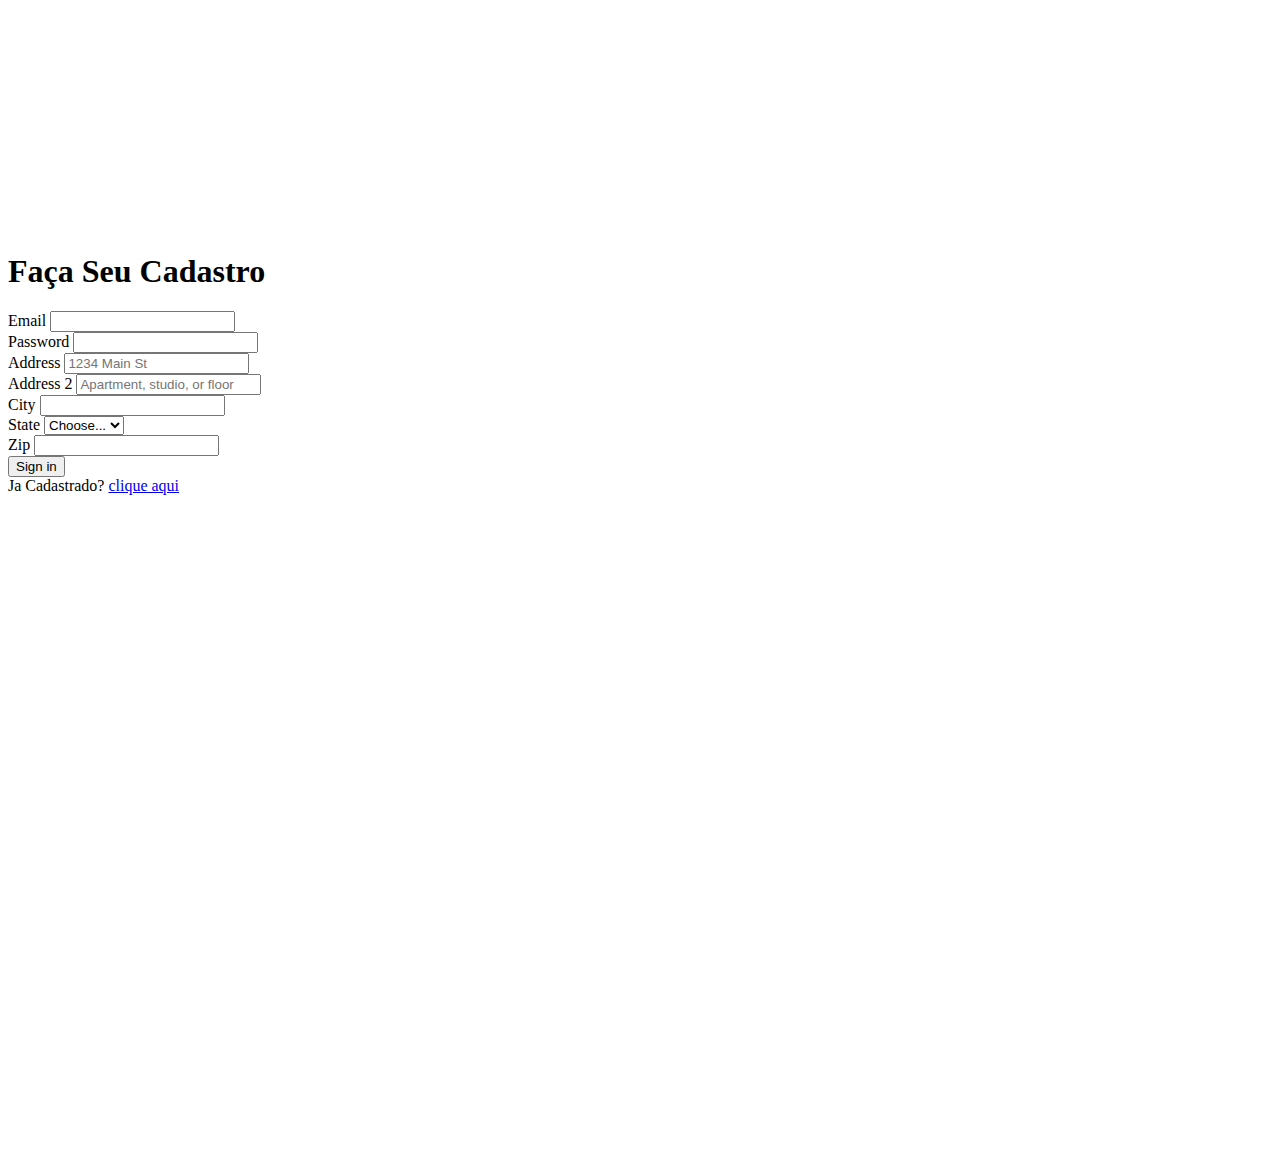
<file: Bootstrap/primeiro_exemplo/index.html>
<!DOCTYPE html>
<html lang="pt-br">

<head>
    <meta charset="UTF-8">
    <meta name="viewport" content="width=device-width, initial-scale=1.0">
    <title>Primeiro Exemplo com Bootstrap</title>
    <link rel="stylesheet" href="https://cdn.jsdelivr.net/npm/bootstrap@4.6.2/dist/css/bootstrap.min.css"
        integrity="sha384-xOolHFLEh07PJGoPkLv1IbcEPTNtaed2xpHsD9ESMhqIYd0nLMwNLD69Npy4HI+N" crossorigin="anonymous">

    <link rel="stylesheet" href="style.css">
</head>

<body>
    <div class="container-fluid bg-dark">
        <div class="row">
            <div class="col-sm-4 offset-sm-4">
                <div class="card">
                    <div class="card-header text-center">
                        <h1>Faça Seu Cadastro</h1>
                    </div>
                    <div class="card-body">
                        <form>
                            <div class="form-row">
                                <div class="form-group col-md-6">
                                    <label for="inputEmail4">Email</label>
                                    <input type="email" class="form-control" id="inputEmail4">
                                </div>
                                <div class="form-group col-md-6">
                                    <label for="inputPassword4">Password</label>
                                    <input type="password" class="form-control" id="inputPassword4">
                                </div>
                            </div>
                            <div class="form-group">
                                <label for="inputAddress">Address</label>
                                <input type="text" class="form-control" id="inputAddress" placeholder="1234 Main St">
                            </div>
                            <div class="form-group">
                                <label for="inputAddress2">Address 2</label>
                                <input type="text" class="form-control" id="inputAddress2"
                                    placeholder="Apartment, studio, or floor">
                            </div>
                            <div class="form-row">
                                <div class="form-group col-md-5">
                                    <label for="inputCity">City</label>
                                    <input type="text" class="form-control" id="inputCity">
                                </div>
                                <div class="form-group col-md-4">
                                    <label for="inputState">State</label>
                                    <select id="inputState" class="form-control">
                                        <option selected>Choose...</option>
                                        <option>...</option>
                                    </select>
                                </div>
                                <div class="form-group col-md-3">
                                    <label for="inputZip">Zip</label>
                                    <input type="text" class="form-control" id="inputZip">
                                </div>
                            </div>

                            <button type="submit" class="btn btn-primary">Sign in</button>
                        </form>
                    </div>
                    <div class="card-footer text-right">
                        Ja Cadastrado?
                        <a href="#" data-target="#login">clique aqui</a>
                    </div>
                </div>
            </div>
        </div>
    </div>
    <script src="https://cdn.jsdelivr.net/npm/jquery@3.5.1/dist/jquery.slim.min.js"
        integrity="sha384-DfXdz2htPH0lsSSs5nCTpuj/zy4C+OGpamoFVy38MVBnE+IbbVYUew+OrCXaRkfj"
        crossorigin="anonymous"></script>
    <script src="https://cdn.jsdelivr.net/npm/popper.js@1.16.1/dist/umd/popper.min.js"
        integrity="sha384-9/reFTGAW83EW2RDu2S0VKaIzap3H66lZH81PoYlFhbGU+6BZp6G7niu735Sk7lN"
        crossorigin="anonymous"></script>
    <script src="https://cdn.jsdelivr.net/npm/bootstrap@4.6.2/dist/js/bootstrap.min.js"
        integrity="sha384-+sLIOodYLS7CIrQpBjl+C7nPvqq+FbNUBDunl/OZv93DB7Ln/533i8e/mZXLi/P+"
        crossorigin="anonymous"></script>
</body>

</html>
</file>
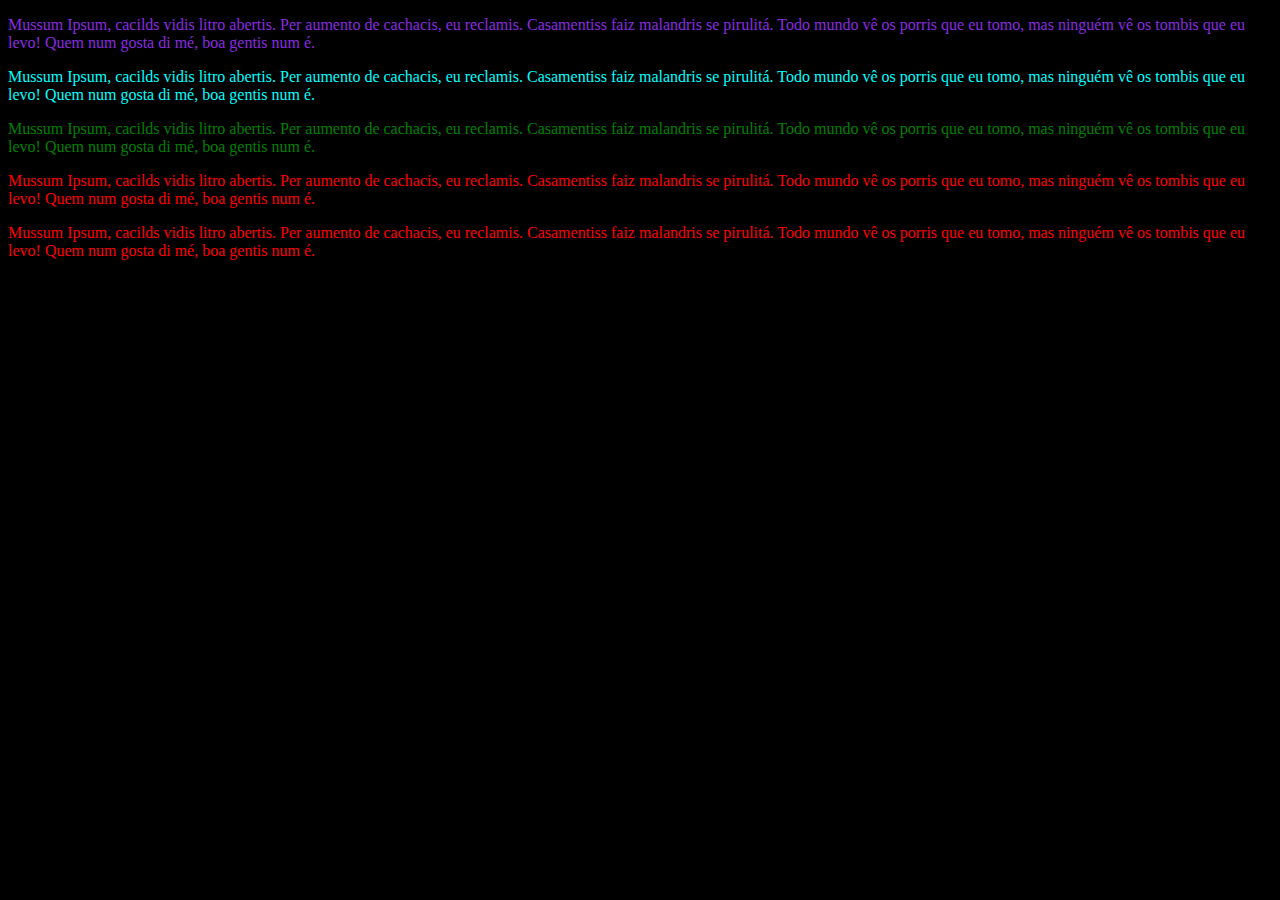
<file: tabelas/id-classes.html>
<!DOCTYPE html>
<html lang="pt-br">

<head>
    <meta charset="UTF-8">
    <meta name="viewport" content="width=device-width, initial-scale=1.0">
    <title>Exemplo com IDs e Classes</title>
    <style>
        html{
            background-color: black;
        }
        #primeiro{
            color: blueviolet;
        }
        #segundo{
            color:aqua;
        }
        #terceiro{
            color: green;
        }
        .cor{
            color: red ;
        }
    </style>
</head>

<body>
    <p id="primeiro">Mussum Ipsum, cacilds vidis litro abertis. Per aumento de cachacis, eu reclamis. Casamentiss faiz
        malandris se
        pirulitá. Todo mundo vê os porris que eu tomo, mas ninguém vê os tombis que eu levo! Quem num gosta di mé, boa
        gentis num é.</p>
    <p id="segundo">Mussum Ipsum, cacilds vidis litro abertis. Per aumento de cachacis, eu reclamis. Casamentiss faiz
        malandris se
        pirulitá. Todo mundo vê os porris que eu tomo, mas ninguém vê os tombis que eu levo! Quem num gosta di mé, boa
        gentis num é.</p>
    <p id="terceiro">Mussum Ipsum, cacilds vidis litro abertis. Per aumento de cachacis, eu reclamis. Casamentiss faiz
        malandris se
        pirulitá. Todo mundo vê os porris que eu tomo, mas ninguém vê os tombis que eu levo! Quem num gosta di mé, boa
        gentis num é.</p>
    <p class="cor">Mussum Ipsum, cacilds vidis litro abertis. Per aumento de cachacis, eu reclamis. Casamentiss faiz
        malandris se
        pirulitá. Todo mundo vê os porris que eu tomo, mas ninguém vê os tombis que eu levo! Quem num gosta di mé, boa
        gentis num é.</p>
    <p class="cor">Mussum Ipsum, cacilds vidis litro abertis. Per aumento de cachacis, eu reclamis. Casamentiss faiz
        malandris se
        pirulitá. Todo mundo vê os porris que eu tomo, mas ninguém vê os tombis que eu levo! Quem num gosta di mé, boa
        gentis num é.</p>

</body>

</html>
</file>
<file: atividade-tabela/style.css>
caption{
    font-size: 16px;
    font-weight: bold;
}

table,tr,td,th{
    border: 1px solid #000000; 
    margin:0 auto;
}
table{
    margin-top: 10%;
    width: 280px;
}
tr{
    width: 100%;
}
th{
    background-color: gray;
}

.instrumento{
    background-color: rgb(101, 101, 255);
}

.guitarra{
    color: red;
}

#valor-teclado{
    background-color: aquamarine;
}

#rodape{
    font-size: 22px;
    background-color: burlywood;
    color: aliceblue;
}
</file>
<file: form/style.css>
body{
    background-image: url(img/background.png);
}

form{
    margin: 0 auto;
    width: 70%;
    margin-top: 4%;
    border: 1px solid black;
    padding: 15px;
    border-radius: 15px;
    background-color: rgba(255, 255, 255, 0.527);
    backdrop-filter: blur(4px);
}

fieldset{
    margin: 15px 0;
}
</file>
<file: tabelas/src/css/style.css>
table,tr,td,th {
    border: 1px solid #000000; 
    margin:0 auto;
    width: 400px;
    margin-top: 10%;
}

th, td {
    padding: 8px;
    text-align: left;
}

thead th {
    background-color: #0070c0;
    color: white;
}

tbody tr:nth-child(odd) {
    background-color: #cce0f5;
}

tfoot td{
    font-size: 25px;
    background-color: #0070c0;
    color: white;
    text-align: center;
}
</file>
<file: Bootstrap/Atividade_bootstrap/css/style.css>
.row{
    margin: 0;
}
.img{
    width: 50px;
    height: 50px;
    margin-left: 5%;
}

.principal{
    min-height: 65vh;
}

.menu{
    background-color: rgb(216, 214, 214);
}

a{
    color: black;
}

footer{
    min-height: 25vh;
}
</file>
<file: Bootstrap/breakpoints/css/style.css>
div{
    background-color: rgb(81, 206, 81);
}

h1{
    color: aqua;
}
@media (min-width: 576px) {
    div{
        background-color: rgb(0, 133, 29)
    }
    h1{
        color: rgb(3, 58, 58);
    }
}


@media (min-width: 768px) {
    div{
        background-color: rgb(97, 224, 125)
    }
    h1{
        color: rgb(110, 110, 110);
    }
 }


@media (min-width: 992px) {
    div{
        background-color: rgb(255, 255, 255)
    }
    h1{
        color: rgb(0, 0, 0);
    }
}


@media (min-width: 1200px) {
    div{
        background-color: rgb(0, 0, 0)
    }
    h1{
        color: rgb(255, 255, 255);
    }
}

@media (min-width: 1400px) {
    div{
        background-color: rgb(255, 0, 0)
    }
    h1{
        color: rgb(185, 158, 209);
    }
}
</file>
<file: Bootstrap/GRID/css/style.css>
body{
    background-color: darkgreen;
}
div{
    margin: 0;
    padding: 0;
}
header, nav, main{
    background-color: #fff;
    min-height: 10vh;
}

header{
    margin: 2vh auto;
}

nav, main{
    min-height: 85vh;
}
</file>
<file: Bootstrap/primeiro_exemplo/style.css>
.container-fluid{
    height: 100vh;
}

.card{
    margin-top: 20%;
}
</file>
<file: exemplo-curriculo/src/css/resetcss.css>
html, body, div, span, applet, object, iframe,
h1, h2, h3, h4, h5, h6, p, blockquote, pre,
a, abbr, acronym, address, big, cite, code,
del, dfn, em, img, ins, kbd, q, s, samp,
small, strike, strong, sub, sup, tt, var,
b, u, i, center,
dl, dt, dd, ol, ul, li,
fieldset, form, label, legend,
table, caption, tbody, tfoot, thead, tr, th, td,
article, aside, canvas, details, embed, 
figure, figcaption, footer, header, hgroup, 
menu, nav, output, ruby, section, summary,
time, mark, audio, video {
    margin: 0;
    padding: 0;
    border: 0;
    font-size: 100%;
    font: inherit;
    vertical-align: baseline;
}
/* HTML5 display-role reset for older browsers */
article, aside, details, figcaption, figure, 
footer, header, hgroup, menu, nav, section {
    display: block;
}
body {
    line-height: 1;
}
ol, ul {
    list-style: none;
}
blockquote, q {
    quotes: none;
}
blockquote:before, blockquote:after,
q:before, q:after {
    content: '';
    content: none;
}
table {
    border-collapse: collapse;
    border-spacing: 0;
}
</file>
<file: tabelas/src/css/resetcss.css>
html, body, div, span, applet, object, iframe,
h1, h2, h3, h4, h5, h6, p, blockquote, pre,
a, abbr, acronym, address, big, cite, code,
del, dfn, em, img, ins, kbd, q, s, samp,
small, strike, strong, sub, sup, tt, var,
b, u, i, center,
dl, dt, dd, ol, ul, li,
fieldset, form, label, legend,
table, caption, tbody, tfoot, thead, tr, th, td,
article, aside, canvas, details, embed, 
figure, figcaption, footer, header, hgroup, 
menu, nav, output, ruby, section, summary,
time, mark, audio, video {
    margin: 0;
    padding: 0;
    border: 0;
    font-size: 100%;
    font: inherit;
    vertical-align: baseline;
}
/* HTML5 display-role reset for older browsers */
article, aside, details, figcaption, figure, 
footer, header, hgroup, menu, nav, section {
    display: block;
}
body {
    line-height: 1;
}
ol, ul {
    list-style: none;
}
blockquote, q {
    quotes: none;
}
blockquote:before, blockquote:after,
q:before, q:after {
    content: '';
    content: none;
}
table {
    border-collapse: collapse;
    border-spacing: 0;
}
</file>
<file: Bootstrap/Portifolio Bootstrap/assets/css/style.css>
/**
* Template Name: DevFolio
* Template URL: https://bootstrapmade.com/devfolio-bootstrap-portfolio-html-template/
* Updated: Mar 17 2024 with Bootstrap v5.3.3
* Author: BootstrapMade.com
* License: https://bootstrapmade.com/license/
*/

/*--------------------------------------------------------------
# General
--------------------------------------------------------------*/
body {
  background-color: #f5f5f5;
  color: #4e4e4e;
}

h1,
h2,
h3,
h4,
h5,
h6 {
  color: #1e1e1e;
}

a {
  color: #1e1e1e;
  text-decoration: none;
  transition: all 0.5s ease-in-out;
}

a:hover {
  color: #0078ff;
  text-decoration: none;
  transition: all 0.5s ease-in-out;
}

.p-r {
  position: relative;
}

.color-a {
  text-decoration: none;
  color: #0078ff;
}

.color-d {
  color: #f5f5f5;
}

.color-text-a {
  text-decoration: none;
  color: #4e4e4e;
}

.box-shadow,
.card-blog,
.work-box,
.service-box,
.paralax-mf {
  box-shadow: 0 13px 8px -10px rgba(0, 0, 0, 0.1);
}

.box-shadow-a,
.button:hover {
  text-decoration: none;
  box-shadow: 0 0 0 4px #cde1f8;
}

.display-5 {
  font-size: 2.5rem;
  font-weight: 300;
  line-height: 1.1;
}

.display-6 {
  font-size: 2rem;
  font-weight: 300;
  line-height: 1.1;
}

.avatar {
  width: 32px;
  height: 32px;
  margin-right: 4px;
  overflow: hidden;
}

.bg-image {
  background-repeat: no-repeat;
  background-attachment: fixed;
  background-size: cover;
  background-position: center center;
}

@media (max-width: 1024px) {
  .bg-image {
    background-attachment: scroll;
  }
}

.overlay-mf {
  background-color: #0078ff;
}

.overlay-mf {
  position: absolute;
  top: 0;
  left: 0px;
  padding: 0;
  height: 100%;
  width: 100%;
  opacity: 0.7;
}

.paralax-mf {
  position: relative;
  padding: 8rem 0;
}

.display-table {
  width: 100%;
  height: 100%;
  display: table;
}

.table-cell {
  display: table-cell;
  vertical-align: middle;
}

/*--/ Sections /--*/
.sect-4 {
  padding: 4rem 0;
}

.sect-pt4 {
  padding-top: 4rem;
}

.sect-mt4 {
  margin-top: 4rem;
}

/*--/ Title s /--*/
.title-s {
  font-weight: 600;
  color: #1e1e1e;
  font-size: 1.1rem;
}

/*--/ Title A /--*/
.title-box {
  margin-bottom: 4rem;
}

.title-a {
  text-decoration: none;
  font-size: 3rem;
  font-weight: bold;
  text-transform: uppercase;
}

.subtitle-a {
  text-decoration: none;
  color: #4e4e4e;
}

.line-mf {
  width: 40px;
  height: 5px;
  background-color: #0078ff;
  margin: 0 auto;
}

/*--/ Title Left /--*/
.title-box-2 {
  margin-bottom: 3rem;
}

.title-left {
  font-size: 2rem;
  position: relative;
}

.title-left:before {
  content: "";
  position: absolute;
  height: 3px;
  background-color: #0078ff;
  width: 100px;
  bottom: -12px;
}

/*------/ Box /------*/
.box-pl2 {
  padding-left: 2rem;
}

.box-shadow-full {
  padding: 3rem 1.25rem;
  position: relative;
  background-color: #fff;
  margin-bottom: 3rem;
  z-index: 2;
  box-shadow: 0 1px 1px 0 rgba(0, 0, 0, 0.06), 0 2px 5px 0 rgba(0, 0, 0, 0.2);
}

@media (min-width: 768px) {
  .box-shadow-full {
    padding: 3rem;
  }
}

/*------/ Socials /------*/
.socials {
  padding: 1.5rem 0;
}

.socials ul li {
  display: inline-block;
}

.socials .ico-circle {
  height: 40px;
  width: 40px;
  font-size: 1.2rem;
  border-radius: 50%;
  line-height: 1.6;
  margin: 0 15px 0 0;
  box-shadow: 0 0 0 3px #0078ff;
  transition: all 500ms ease;
}

.socials .ico-circle:hover {
  background-color: #0078ff;
  color: #fff;
  box-shadow: 0 0 0 3px #cde1f8;
  transition: all 500ms ease;
}

/*------/ Ul resect /------*/
.ul-resect,
.widget-tags ul,
.widget-sidebar .list-sidebar,
.box-comments .list-comments,
.blog-wrapper .post-meta ul,
.list-ico,
.socials ul {
  list-style: none;
  padding-left: 0;
  margin-bottom: 0;
}

.list-ico {
  line-height: 2;
}

.list-ico span {
  color: #0078ff;
  margin-right: 10px;
}

/*------/ Ico Circle /------*/
.ico-circle {
  height: 100px;
  width: 100px;
  font-size: 2rem;
  border-radius: 50%;
  line-height: 1.55;
  margin: 0 auto;
  text-align: center;
  box-shadow: 0 0 0 10px #0078ff;
  display: block;
}

/*------/ Owl Carousel /------*/
.owl-theme .owl-dots {
  text-align: center;
  margin-top: 18px;
}

.owl-theme .owl-dots .owl-dot {
  display: inline-block;
}

.owl-theme .owl-dots .owl-dot span {
  width: 18px;
  height: 7px;
  margin: 5px 5px;
  background: #cde1f8;
  border: 0px solid #cde1f8;
  display: block;
  transition: all 0.6s ease-in-out;
  cursor: pointer;
}

.owl-theme .owl-dots .owl-dot:hover span {
  background-color: #cde1f8;
}

.owl-theme .owl-dots .owl-dot.active span {
  background-color: #1B1B1B;
  width: 25px;
}

/*--/ Scrolltop s /--*/
.scrolltop-mf {
  position: relative;
  display: none;
}

.scrolltop-mf span {
  z-index: 999;
  position: fixed;
  width: 42px;
  height: 42px;
  background-color: #0078ff;
  opacity: 0.7;
  font-size: 1.6rem;
  line-height: 1.5;
  text-align: center;
  color: #fff;
  top: auto;
  left: auto;
  right: 30px;
  bottom: 50px;
  cursor: pointer;
  border-radius: 50%;
}

/*--------------------------------------------------------------
# Back to top button
--------------------------------------------------------------*/
.back-to-top {
  position: fixed;
  visibility: hidden;
  opacity: 0;
  right: 15px;
  bottom: 15px;
  z-index: 996;
  background: #0078ff;
  width: 40px;
  height: 40px;
  border-radius: 50px;
  transition: all 0.4s;
}

.back-to-top i {
  font-size: 28px;
  color: #fff;
  line-height: 0;
}

.back-to-top:hover {
  background: #298eff;
  color: #fff;
}

.back-to-top.active {
  visibility: visible;
  opacity: 1;
}

/*------/ Prelaoder /------*/
#preloader {
  position: fixed;
  top: 0;
  left: 0;
  right: 0;
  bottom: 0;
  z-index: 9999;
  overflow: hidden;
  background: #fff;
}

#preloader:before {
  content: "";
  position: fixed;
  top: calc(50% - 30px);
  left: calc(50% - 30px);
  border: 6px solid #f2f2f2;
  border-top: 6px solid #0078ff;
  border-radius: 50%;
  width: 60px;
  height: 60px;
  animation: animate-preloader 1s linear infinite;
}

@keyframes animate-preloader {
  0% {
    transform: rotate(0deg);
  }

  100% {
    transform: rotate(360deg);
  }
}

/*------/ Button /------*/
.button {
  display: inline-block;
  padding: 0.3rem 0.6rem;
  text-align: center;
  vertical-align: middle;
  -webkit-user-select: none;
  -moz-user-select: none;
  user-select: none;
  font-size: 1rem;
  border-radius: 0.3rem;
  border: 1px solid transparent;
  transition: all 500ms ease;
  cursor: pointer;
}

.button:focus {
  outline: 0;
}

.button:hover {
  background-color: #0062d3;
  color: #fff;
  transition: all 500ms ease;
}

.button-a {
  text-decoration: none;
  background-color: #0078ff;
  color: #fff;
  border-color: #cde1f8;
}

.button-big {
  padding: 0.9rem 2.3rem;
  font-size: 1.2rem;
}

.button-rouded {
  border-radius: 5rem;
}

.btn-lg {
  padding: 0.5rem 1rem;
  font-size: 1.25rem;
  line-height: 1.5;
  border-radius: 0.3rem;
}

/*--------------------------------------------------------------
# Header
--------------------------------------------------------------*/
#header {
  transition: all 0.5s;
  z-index: 997;
  padding: 20px 0;
}

#header .logo {
  font-size: 28px;
  margin: 0;
  padding: 0;
  font-weight: 600;
  letter-spacing: 1px;
}

#header .logo a {
  color: #fff;
}

#header .logo img {
  max-height: 40px;
}

#header.header-scrolled {
  background: rgba(0, 0, 0, 0.9);
  padding: 12px 0;
}

/*--------------------------------------------------------------
# Navigation Menu
--------------------------------------------------------------*/
/**
* Desktop Navigation 
*/
.navbar {
  padding: 0;
}

.navbar ul {
  margin: 0;
  padding: 0;
  display: flex;
  list-style: none;
  align-items: center;
}

.navbar li {
  position: relative;
}

.navbar>ul>li {
  white-space: nowrap;
  padding: 10px 0 10px 30px;
}

.navbar a,
.navbar a:focus {
  display: flex;
  align-items: center;
  justify-content: space-between;
  color: #fff;
  font-size: 16px;
  font-weight: 600;
  padding: 0;
  white-space: nowrap;
  transition: 0.3s;
  letter-spacing: 0.4px;
  position: relative;
  text-transform: uppercase;
}

.navbar a i,
.navbar a:focus i {
  font-size: 12px;
  line-height: 0;
  margin-left: 5px;
}

.navbar>ul>li>a:before {
  content: "";
  position: absolute;
  width: 100%;
  height: 2px;
  bottom: -6px;
  left: 0;
  width: 0;
  background-color: #fff;
  visibility: hidden;
  transition: all 0.3s ease-in-out 0s;
}

.navbar a:hover:before,
.navbar li:hover>a:before,
.navbar .active:before {
  visibility: visible;
  width: 80%;
}

.navbar a:hover,
.navbar .active,
.navbar .active:focus,
.navbar li:hover>a {
  color: #fff;
}

.navbar .dropdown ul {
  display: block;
  position: absolute;
  left: 30px;
  top: calc(100% + 30px);
  margin: 0;
  padding: 10px 0;
  z-index: 99;
  opacity: 0;
  visibility: hidden;
  background: #fff;
  box-shadow: 0px 0px 30px rgba(127, 137, 161, 0.25);
  transition: 0.3s;
}

.navbar .dropdown ul li {
  min-width: 200px;
}

.navbar .dropdown ul a {
  padding: 10px 20px;
  font-size: 14px;
  text-transform: none;
  color: #4e4e4e;
}

.navbar .dropdown ul a i {
  font-size: 12px;
}

.navbar .dropdown ul a:hover,
.navbar .dropdown ul .active:hover,
.navbar .dropdown ul li:hover>a {
  color: #0078ff;
}

.navbar .dropdown:hover>ul {
  opacity: 1;
  top: 100%;
  visibility: visible;
}

.navbar .dropdown .dropdown ul {
  top: 0;
  left: calc(100% - 30px);
  visibility: hidden;
}

.navbar .dropdown .dropdown:hover>ul {
  opacity: 1;
  top: 0;
  left: 100%;
  visibility: visible;
}

@media (max-width: 1366px) {
  .navbar .dropdown .dropdown ul {
    left: -90%;
  }

  .navbar .dropdown .dropdown:hover>ul {
    left: -100%;
  }
}

/**
* Mobile Navigation 
*/
.mobile-nav-toggle {
  color: #fff;
  font-size: 28px;
  cursor: pointer;
  display: none;
  line-height: 0;
  transition: 0.5s;
}

@media (max-width: 991px) {
  .mobile-nav-toggle {
    display: block;
  }

  .navbar ul {
    display: none;
  }
}

.navbar-mobile {
  position: fixed;
  overflow: hidden;
  top: 0;
  right: 0;
  left: 0;
  bottom: 0;
  background: rgba(78, 78, 78, 0.9);
  transition: 0.3s;
  z-index: 999;
}

.navbar-mobile .mobile-nav-toggle {
  position: absolute;
  top: 15px;
  right: 15px;
}

.navbar-mobile ul {
  display: block;
  position: absolute;
  top: 55px;
  right: 15px;
  bottom: 15px;
  left: 15px;
  padding: 10px 0;
  background-color: #fff;
  overflow-y: auto;
  transition: 0.3s;
}

.navbar-mobile>ul>li {
  padding: 0;
}

.navbar-mobile a:hover:before,
.navbar-mobile li:hover>a:before,
.navbar-mobile .active:before {
  visibility: hidden;
}

.navbar-mobile a,
.navbar-mobile a:focus {
  padding: 10px 20px;
  font-size: 15px;
  color: #4e4e4e;
}

.navbar-mobile a:hover,
.navbar-mobile .active,
.navbar-mobile li:hover>a {
  color: #0078ff;
}

.navbar-mobile .getstarted,
.navbar-mobile .getstarted:focus {
  margin: 15px;
}

.navbar-mobile .dropdown ul {
  position: static;
  display: none;
  margin: 10px 20px;
  padding: 10px 0;
  z-index: 99;
  opacity: 1;
  visibility: visible;
  background: #fff;
  box-shadow: 0px 0px 30px rgba(127, 137, 161, 0.25);
}

.navbar-mobile .dropdown ul li {
  min-width: 200px;
}

.navbar-mobile .dropdown ul a {
  padding: 10px 20px;
}

.navbar-mobile .dropdown ul a i {
  font-size: 12px;
}

.navbar-mobile .dropdown ul a:hover,
.navbar-mobile .dropdown ul .active:hover,
.navbar-mobile .dropdown ul li:hover>a {
  color: #0078ff;
}

.navbar-mobile .dropdown>.dropdown-active {
  display: block;
}

/*--------------------------------------------------------------
# Hero Section
--------------------------------------------------------------*/
.hero {
  height: 100vh;
  position: relative;
  color: #fff;
}

.hero .hero-content {
  text-align: center;
  position: absolute;
}

.hero .overlay-itro {
  background-color: rgba(0, 0, 0, 0.6);
  position: absolute;
  top: 0;
  left: 0px;
  padding: 0;
  height: 100%;
  width: 100%;
  opacity: 0.9;
}

.hero .hero-title {
  color: #fff;
  font-weight: 600;
  font-size: 3rem;
}

@media (min-width: 768px) {
  .hero .hero-title {
    font-size: 4.5rem;
  }
}

.hero .hero-subtitle {
  font-size: 1.5rem;
  font-weight: 600;
}

@media (min-width: 768px) {
  .hero .hero-subtitle {
    font-size: 2.5rem;
  }
}

.hero .text-slider-items {
  display: none;
}

.hero-single {
  height: 350px;
}

.hero-single .hero-content {
  margin-top: 30px;
}

.hero-single .hero-title {
  text-transform: uppercase;
  font-size: 3rem;
}

@media (min-width: 768px) {
  .hero-single .hero-title {
    font-size: 3.5rem;
  }
}

.hero-single .breadcrumb {
  background-color: transparent;
  color: #0078ff;
}

.hero-single .breadcrumb .breadcrumb-item:before {
  color: #cde1f8;
}

.hero-single .breadcrumb .breadcrumb-item.active {
  color: #cde1f8;
}

.hero-single .breadcrumb a {
  color: #fff;
}

/*--------------------------------------------------------------
# About
--------------------------------------------------------------*/
.about-mf .box-shadow-full {
  padding-top: 4rem;
  padding-bottom: 4rem;
}

.about-mf .about-img {
  margin-bottom: 2rem;
}

.about-mf .about-img img {
  margin-left: 10px;
}

@media (min-width: 767px) {
  .about-mf .box-pl2 {
    margin-top: 3rem;
    padding-left: 0rem;
  }
}

.skill-mf span {
  color: #4e4e4e;
}

.skill-mf .progress {
  background-color: #cde1f8;
  margin: 0.5rem 0 1.2rem 0;
  border-radius: 0;
  height: 0.7rem;
}

.skill-mf .progress .progress-bar {
  height: 0.7rem;
  background-color: #0078ff;
}

/*--------------------------------------------------------------
# Services
--------------------------------------------------------------*/
.service-box {
  background-color: #fff;
  padding: 2.5rem 1.3rem;
  border-radius: 1rem;
  margin-bottom: 3rem;
  text-align: center;
}

.service-box:hover .ico-circle {
  transition: all 500ms ease;
  color: #fff;
  background-color: #0078ff;
  box-shadow: 0 0 0 10px #cde1f8;
}

.service-box .service-ico {
  margin-bottom: 1rem;
  color: #1e1e1e;
}

.service-box .ico-circle {
  transition: all 500ms ease;
  display: inline-flex;
  align-items: center;
  justify-content: center;
}

.service-box .ico-circle i {
  line-height: 0;
  font-size: 40px;
}

.service-box .s-title {
  font-size: 1.4rem;
  text-transform: uppercase;
  text-align: center;
  padding: 0.4rem 0;
}

.service-box .s-description {
  color: #4e4e4e;
}

/*--------------------------------------------------------------
# Counter
--------------------------------------------------------------*/
.counter-box {
  color: #fff;
  text-align: center;
}

@media (min-width: 577px) {
  .counter-box {
    margin-bottom: 1.8rem;
  }
}

.counter-ico {
  margin-bottom: 1rem;
}

.counter-ico .ico-circle {
  height: 60px;
  width: 60px;
  line-height: 1.5;
  box-shadow: 0 0 0 10px #cde1f8;
}

.counter-num .counter {
  font-size: 2rem;
  margin-bottom: 0;
}

/*--------------------------------------------------------------
# Portfolio
--------------------------------------------------------------*/
.work-box {
  margin-bottom: 3rem;
  -webkit-backface-visibility: hidden;
  backface-visibility: hidden;
  background-color: #fff;
}

.work-box:hover img {
  transform: scale(1.3);
}

.work-img {
  display: block;
  overflow: hidden;
}

.work-img img {
  transition: all 1s;
}

.work-content {
  padding: 2rem 3% 1rem 4%;
}

.work-content .w-more {
  color: #4e4e4e;
  font-size: 0.8rem;
}

.work-content .w-more .w-ctegory {
  color: #0078ff;
}

.work-content .w-like {
  font-size: 2.5rem;
  color: #0078ff;
  float: right;
}

.work-content .w-like a {
  color: #0078ff;
}

.work-content .w-like .num-like {
  font-size: 0.7rem;
}

.w-title {
  font-size: 1.2rem;
}

/*--------------------------------------------------------------
# Portfolio Details
--------------------------------------------------------------*/
.portfolio-details {
  padding-top: 40px;
}

.portfolio-details .portfolio-details-slider img {
  width: 100%;
}

.portfolio-details .portfolio-details-slider .swiper-pagination {
  margin-top: 20px;
  position: relative;
}

.portfolio-details .portfolio-details-slider .swiper-pagination .swiper-pagination-bullet {
  width: 12px;
  height: 12px;
  background-color: #fff;
  opacity: 1;
  border: 1px solid #0078ff;
}

.portfolio-details .portfolio-details-slider .swiper-pagination .swiper-pagination-bullet-active {
  background-color: #0078ff;
}

.portfolio-details .portfolio-info {
  padding: 30px;
  box-shadow: 0px 0 30px rgba(78, 78, 78, 0.08);
}

.portfolio-details .portfolio-info h3 {
  font-size: 22px;
  font-weight: 700;
  margin-bottom: 20px;
  padding-bottom: 20px;
  border-bottom: 1px solid #eee;
}

.portfolio-details .portfolio-info ul {
  list-style: none;
  padding: 0;
  font-size: 15px;
}

.portfolio-details .portfolio-info ul li+li {
  margin-top: 10px;
}

.portfolio-details .portfolio-description {
  padding-top: 30px;
}

.portfolio-details .portfolio-description h2 {
  font-size: 26px;
  font-weight: 700;
  margin-bottom: 20px;
}

.portfolio-details .portfolio-description p {
  padding: 0;
}

/*--------------------------------------------------------------
# Testimonials
--------------------------------------------------------------*/
.testimonial-box {
  color: #fff;
  text-align: center;
}

.testimonial-box .author-test {
  margin-top: 1rem;
}

.testimonial-box .author-test img {
  margin: 0 auto;
}

.testimonial-box .author {
  color: #fff;
  text-transform: uppercase;
  font-weight: 600;
  margin: 1rem 0;
  display: block;
  font-size: 1.4rem;
}

.testimonial-box .comit {
  font-size: 2rem;
  color: #0078ff;
  background-color: #fff;
  width: 52px;
  height: 52px;
  display: block;
  margin: 0 auto;
  border-radius: 50%;
  line-height: 1.6;
}

@media (min-width: 768px) {
  .testimonial-box .description {
    padding: 0 5rem;
  }
}

@media (min-width: 992px) {
  .testimonial-box .description {
    padding: 0 8rem;
  }
}

@media (min-width: 1200px) {
  .testimonial-box .description {
    padding: 0 13rem;
  }
}

.swiper-pagination {
  margin-top: 20px;
  position: relative;
}

.swiper-pagination .swiper-pagination-bullet {
  width: 12px;
  height: 12px;
  background-color: rgba(255, 255, 255, 0.4);
  opacity: 1;
}

.swiper-pagination .swiper-pagination-bullet-active {
  background-color: #fff;
}

/*--------------------------------------------------------------
# Contact
--------------------------------------------------------------*/
.footer-paralax {
  padding: 4rem 0 0 0;
}

.contact-mf {
  margin-top: 4rem;
}

@media (min-width: 767px) {
  .contact-mf .box-pl2 {
    margin-top: 3rem;
    padding-left: 0rem;
  }
}

.php-email-form .error-message {
  display: none;
  color: #fff;
  background: #ed3c0d;
  text-align: center;
  padding: 15px;
  font-weight: 600;
}

.php-email-form .sent-message {
  display: none;
  color: #fff;
  background: #18d26e;
  text-align: center;
  padding: 15px;
  font-weight: 600;
}

.php-email-form .loading {
  display: none;
  background: #fff;
  text-align: center;
  padding: 15px;
}

.php-email-form .loading:before {
  content: "";
  display: inline-block;
  border-radius: 50%;
  width: 24px;
  height: 24px;
  margin: 0 10px -6px 0;
  border: 3px solid #18d26e;
  border-top-color: #eee;
  animation: animate-loading 1s linear infinite;
}

.php-email-form input,
.php-email-form textarea {
  border-radius: 0;
  box-shadow: none;
  font-size: 14px;
}

.php-email-form input:focus,
.php-email-form textarea:focus {
  border-color: #0078ff;
}

.php-email-form input {
  padding: 10px 15px;
}

.php-email-form textarea {
  padding: 12px 15px;
  margin-bottom: 0;
}

.php-email-form button[type=submit] {
  background: #0078ff;
  border: 0;
  padding: 10px 24px;
  color: #fff;
  transition: 0.4s;
}

.php-email-form button[type=submit]:hover {
  background: #3393ff;
}

@keyframes animate-loading {
  0% {
    transform: rotate(0deg);
  }

  100% {
    transform: rotate(360deg);
  }
}

/*--------------------------------------------------------------
# Blog
--------------------------------------------------------------*/
@media (min-width: 767px) {
  .card-blog {
    margin-bottom: 3rem;
  }
}

.card-blog .card-body {
  position: relative;
}

.card-blog .card-category-box {
  position: absolute;
  text-align: center;
  top: -16px;
  left: 15px;
  right: 15px;
  line-height: 25px;
  overflow: hidden;
}

.card-blog .card-category {
  display: inline-block;
  color: #fff;
  padding: 0 15px 5px;
  overflow: hidden;
  background-color: #0078ff;
  border-radius: 4px;
}

.card-blog .card-category .category {
  color: #fff;
  display: inline-block;
  text-transform: uppercase;
  font-size: 0.7rem;
  letter-spacing: 0.1px;
  margin-bottom: 0;
}

.card-blog .card-title {
  font-size: 1.3rem;
  margin-top: 0.6rem;
}

.card-blog .card-description {
  color: #4e4e4e;
}

.card-blog .post-author {
  display: inline-block;
}

.card-blog .post-date {
  color: #4e4e4e;
  display: inline-block;
  float: right;
}

/*--------------------------------------------------------------
# Blog Single
--------------------------------------------------------------*/
.post-box,
.form-comments,
.box-comments,
.widget-sidebar {
  padding: 2rem;
  background-color: #fff;
  margin-bottom: 3rem;
}

@media (min-width: 768px) {

  .post-box,
  .form-comments,
  .box-comments,
  .widget-sidebar {
    padding: 3rem;
  }
}

.blog-wrapper .article-title {
  font-size: 1.5rem;
}

@media (min-width: 768px) {
  .blog-wrapper .article-title {
    font-size: 1.9rem;
  }
}

.blog-wrapper .post-meta {
  margin: 1rem 0;
}

.blog-wrapper .post-meta ul {
  border-left: 4px solid #0078ff;
  margin-top: 1rem;
}

.blog-wrapper .post-meta ul li {
  display: inline-block;
  margin-left: 15px;
}

.blog-wrapper .post-meta ul a {
  color: #0078ff;
}

.blog-wrapper .post-meta ul span {
  color: #1e1e1e;
}

.blog-wrapper .blockquote {
  border-left: 4px solid #0078ff;
  padding: 18px;
  font-style: italic;
}

/*------/ Comments /------*/
.box-comments .list-comments li {
  padding-bottom: 40px;
}

.box-comments .list-comments .comment-avatar {
  display: table-cell;
  vertical-align: top;
}

.box-comments .list-comments .comment-avatar img {
  width: 80px;
  height: 80px;
}

.box-comments .list-comments .comment-author {
  font-size: 1.3rem;
}

@media (min-width: 768px) {
  .box-comments .list-comments .comment-author {
    font-size: 1.5rem;
  }
}

.box-comments .list-comments .comment-details {
  display: table-cell;
  vertical-align: top;
  padding-left: 25px;
}

.box-comments .list-comments a {
  color: #0078ff;
}

.box-comments .list-comments span {
  color: #1e1e1e;
  font-style: italic;
}

.box-comments .comment-children {
  margin-left: 40px;
}

/*------/ Sidebar /------*/
.widget-sidebar .sidebar-title {
  font-size: 1.6rem;
  font-weight: 600;
  border-left: 5px solid #0078ff;
  padding-left: 15px;
  text-transform: uppercase;
  margin-bottom: 1.5rem;
}

.widget-sidebar .list-sidebar li {
  position: relative;
  padding: 6px 0 6px 24px;
}

.widget-sidebar .list-sidebar li:before {
  position: absolute;
  content: "";
  width: 10px;
  height: 1px;
  left: 0;
  background-color: #0078ff;
  top: 20px;
}

.sidebar-search input {
  background-color: #fff;
  border-radius: 0;
  transition: all 0.5s ease-in-out;
}

.sidebar-search .btn-search {
  background-color: #0078ff;
  border-color: #0078ff;
  border-radius: 0;
  padding-left: 20px;
  padding-right: 20px;
}

.widget-tags ul li {
  display: inline-block;
  background-color: #0078ff;
  padding: 0.2rem 0.6rem;
  margin-bottom: 0.5rem;
  border-radius: 15px;
}

.widget-tags ul li a {
  color: #fff;
}

/*--------------------------------------------------------------
# Footer
--------------------------------------------------------------*/
footer {
  text-align: center;
  color: #fff;
  padding: 25px 0;
  background: #0062d3;
}

footer .copyright {
  margin-bottom: 0.3rem;
}

footer .credits {
  margin-bottom: 0;
}

footer .credits a {
  color: #fff;
}
</file>
